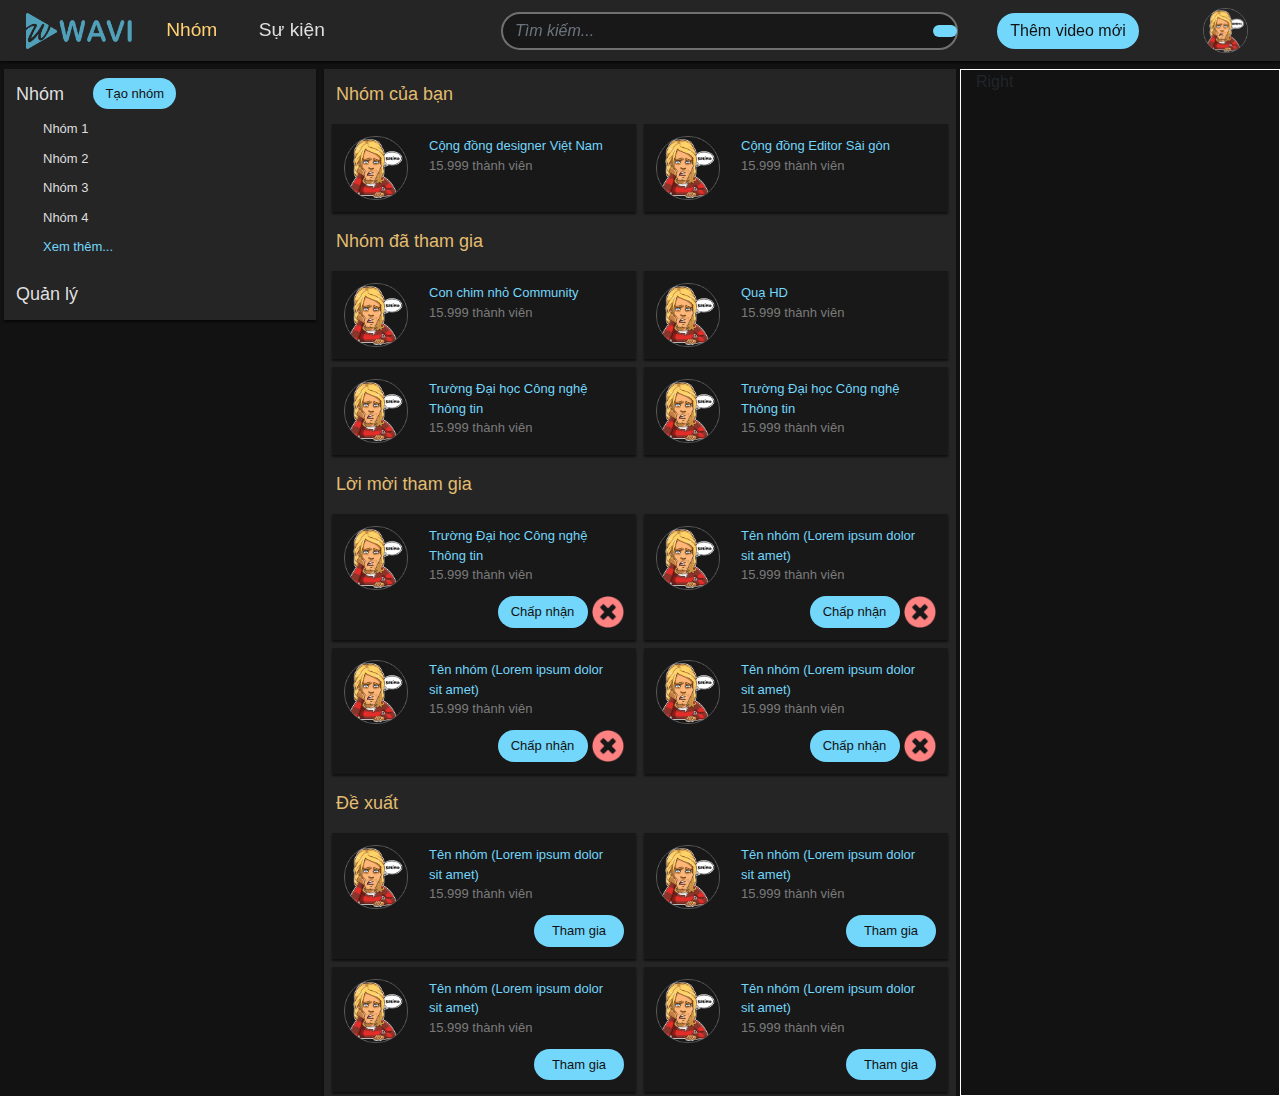
<file: index.html>
<!doctype html>
<html lang="en">
  <head>
    <!-- Required meta tags -->
    <meta charset="utf-8">
    <meta name="viewport" content="width=device-width, initial-scale=1, shrink-to-fit=no">

    <!-- Bootstrap CSS -->
    <!-- Optional JavaScript -->
    <!-- jQuery first, then Popper.js, then Bootstrap JS -->
    <link rel="stylesheet" href="https://maxcdn.bootstrapcdn.com/bootstrap/4.3.1/css/bootstrap.min.css">
    <script src="https://ajax.googleapis.com/ajax/libs/jquery/3.4.1/jquery.min.js"></script>
    <script src="https://cdnjs.cloudflare.com/ajax/libs/popper.js/1.14.7/umd/popper.min.js"></script>
    <script src="https://maxcdn.bootstrapcdn.com/bootstrap/4.3.1/js/bootstrap.min.js"></script>
   
    <link rel="stylesheet" href="root/css/style.css"/>
    <link rel="stylesheet" href="https://use.fontawesome.com/releases/v5.8.1/css/all.css" integrity="sha384-50oBUHEmvpQ+1lW4y57PTFmhCaXp0ML5d60M1M7uH2+nqUivzIebhndOJK28anvf" crossorigin="anonymous">

    <title>Wavi Nhóm</title>
  </head>
  <body>
    
    <nav class="navbar navbar-expand-lg bg-dark sticky-top">
      <!-- Links -->
      <!--Logo-->
      <!-- Toggler/collapsibe Button -->
      <a class="navbar-brand logo-mystyle" href="#">
        <img src="images/Logo.png" style="height: 36px"/>
      </a>

      <button class="navbar-toggler ml-auto" style="padding-top: 15px;" type="button" data-toggle="collapse" data-target=".multi-collapse" aria-expanded="false" aria-controls="collapsibleNav collapsibleNav2">
        <span class="navbar-toggler-icon">
          <i class="fa fa-bars fa-lg text-center" style="color: #dfdfdf;"></i>
        </span>
      </button>

       
      <!--Navbar can collapse-->
      <div class="collapse navbar-collapse multi-collapse" id="collapsibleNav">
        <ul class="navbar-nav">
          <li class="nav-item">
              <a class="nav-link navbtn-mystyle navbtn-mystyle-selected text-center" href="index.html">Nhóm</a>
          </li>
          <li class="nav-item">
              <a class="nav-link navbtn-mystyle text-center" href="event.html">Sự kiện</a>
          </li>
        </ul>
      </div>
      <!--end of collapse navbar-->
      <div class="collapse navbar-collapse multi-collapse input-group" style="max-width: 500px;" id="collapsibleNav2">
        <input class="form-control form-rounded my-sbox min-index" type="text" placeholder="Tìm kiếm..." aria-label="Search">
        <div class="input-group-append">
          <!--input group text -->
          <span class="input-group-text sbtn-rounded btn-mystyle" id="basic-text">
            <i class="fa fa-search fa-sm"></i>
          </span>
        </div>
      </div>
      <a href="#" class="nav-link right-nav-mystyle">
        <i class="fa fa-upload fa-2x button-icon-up" style="color:#EAEAEA"></i>
        <button class="btn btn-mystyle btn-rounded button-text" style="min-width: 142px;">Thêm video mới</button>
      </a>
      <a href="#" class="nav-link right-nav-mystyle">
        <i class="fa fa-bell fa-2x" style="transform: rotate(25deg); color:#EAEAEA"></i>
      </a>
      <a class="nav-link right-nav-mystyle" href="#">
        <img src="images/avatar.png" class="avatar"/>
      </a>
    </nav>
     <!---------------------------Main container--------------------------------->
    <div style="clear: both;"></div>
    <div class="container-fluid">
      <div class="row">
        <div class="col-lg-3 custome-sidebar">
          <div class="sidebar bg-dark">
              <div class="mt-sidebar">
                <a href="index.html" style="display: inline-block;">Nhóm</a>
                <div style="display: inline-block;">
                  <button class="btn btn-small btn-rounded create-g" data-toggle="modal" data-target="#formCreateG">Tạo nhóm</button>
                </div>
                <div class="mt-sidebar-item">
                  <a href="group-attended.html">Nhóm 1 <i class="fas fa-crown fa-lg" style="float: right; color: #FFD073;"></i></a>
                  <a href="group-attended.html">Nhóm 2</a>
                  <a href="group-attended.html">Nhóm 3</a>
                  <a href="group-attended.html">Nhóm 4</a>
                  <div class="collapse" id="groupCollapse">
                    <a href="group-attended.html">Nhóm 5</a>
                    <a href="group-attended.html">Nhóm 6</a>
                    <a href="group-attended.html">Nhóm 7</a>
                    <a href="group-attended.html">Nhóm 8</a>
                    <a href="group-attended.html">Nhóm 9</a>
                    <a href="group-attended.html">Nhóm 10</a>
                  </div>
                  
                  <a class="text-toggle" data-toggle="collapse" href="#groupCollapse" aria-expanded="false" aria-controls="collapseExample" id="moreClick">
                    <i id="moreIcon" class="fas fa-angle-down fa-lg"></i>
                    <span id="moreContent">
                      Xem thêm...
                    </span>
                  </a>
                </div>
              </div>

              <div class="mt-sidebar">
                <a href="index.html">
                  Quản lý
                </a>
                
              </div>
          </div>
        </div>
        <!------------------------------Center container--------------------------------->
        <div class="col-lg-6 custome-sidebar">
          <div class="center-container bg-dark">
              <div class="mt-center">
              <a href="#">Nhóm của bạn</a>
              </div>
              <!-------------------------A grid-------------------------->
              <div class="gridV">
                <div class="row">
                  <div class="col-sm-6 custome-col" style="color: aliceblue;">
                      <div class="card-mystyle">
                        <div class="row">
                          <div class="col-3">
                            <img class="avatar_card"src="images/avatar_card.png" alt="Avatar">
                          </div>
                          <div class="col-9">
                            <div class="card-name">
                              <a href="group-attended.html">Cộng đồng designer Việt Nam</a>
                            </div>
                            <div class="card-member">
                              15.999 thành viên
                            </div>
                          </div>
                        </div>
                      </div>
                  </div>
                  <div class="col-sm-6 custome-col"style="color: aliceblue;">
                      <div class="card-mystyle">
                        <div class="row">
                          <div class="col-3">
                            <img class="avatar_card"src="images/avatar_card.png" alt="Avatar">
                          </div>
                          <div class="col-9">
                            <div class="card-name">
                              <a href="group-attended.html">Cộng đồng Editor Sài gòn</a>
                            </div>
                            <div class="card-member">
                              15.999 thành viên
                            </div>
                          </div>
                        </div>
                      </div>
                  </div>
                </div>
              </div>
              <!----------------------------------End grid----------------------------------->
            <div class="mt-center">
              <a href="#">Nhóm đã tham gia</a>
            </div>
            <!-------------------------A grid-------------------------->
            <div class="gridV">
              <!---One row-->
              <div class="row">
                <div class="col-sm-6 custome-col" style="color: aliceblue;">
                  <div class="card-mystyle">
                    <div class="row">
                      <div class="col-3">
                        <img class="avatar_card"src="images/avatar_card.png" alt="Avatar">
                      </div>
                      <div class="col-9">
                        <div class="card-name">
                          <a href="group-attended.html">Con chim nhỏ Community</a>
                        </div>
                        <div class="card-member">
                          15.999 thành viên
                        </div>
                      </div>
                    </div>
                  </div>
                </div>
                <div class="col-sm-6 custome-col"style="color: aliceblue;">
                    <div class="card-mystyle">
                      <div class="row">
                        <div class="col-3">
                          <img class="avatar_card"src="images/avatar_card.png" alt="Avatar">
                        </div>
                        <div class="col-9">
                          <div class="card-name">
                            <a href="group-attended.html">Quạ HD</a>
                          </div>
                          <div class="card-member">
                            15.999 thành viên
                          </div>
                        </div>
                      </div>
                    </div>
                </div>
              </div>
              <!---end row-->
              <!---One row-->
              <div class="row">
                <div class="col-sm-6 custome-col" style="color: aliceblue;">
                    <div class="card-mystyle">
                      <div class="row">
                        <div class="col-3">
                          <img class="avatar_card"src="images/avatar_card.png" alt="Avatar">
                        </div>
                        <div class="col-9">
                          <div class="card-name">
                            <a href="group-attended.html">Trường Đại học Công nghệ Thông tin</a>
                          </div>
                          <div class="card-member">
                            15.999 thành viên
                          </div>
                        </div>
                      </div>
                    </div> 
                </div>
                <div class="col-sm-6 custome-col"style="color: aliceblue;"> 
                    <div class="card-mystyle">
                      <div class="row">
                        <div class="col-3">
                          <img class="avatar_card"src="images/avatar_card.png" alt="Avatar">
                        </div>
                        <div class="col-9">
                          <div class="card-name">
                            <a href="group-attended.html">Trường Đại học Công nghệ Thông tin</a>
                          </div>
                          <div class="card-member">
                            15.999 thành viên
                          </div>
                        </div>
                      </div>
                    </div>
                </div>
              </div>
              <!---end row-->
            </div>
            <!----------------------------------End grid----------------------------------->
            <div class="mt-center">
              <a href="#">Lời mời tham gia</a>
            </div>
            <!-------------------------A grid-------------------------->
            <div class="gridV">
              <!----------Row -->
              <div class="row">
                <div class="col-sm-6 custome-col" style="color: aliceblue;">
                  <div class="card-mystyle">
                    <div class="row">
                      <div class="col-3">
                        <img class="avatar_card"src="images/avatar_card.png" alt="Avatar">
                      </div>
                      <div class="col-9">
                        <div class="card-name">
                          <a href="group-not-attended.html">Trường Đại học Công nghệ Thông tin</a>
                        </div>
                        <div class="card-member">
                          15.999 thành viên
                        </div>
                      </div>
                      <div class="option-button-group">
                        <a href="group-attended.html">
                          <button class="btn btn-small btn-rounded" style="min-width: 90px;">Chấp nhận</button>
                        </a>
                        <a href="#">
                          <img src="images/cancel_icon.png" alt="" width="32px"/>
                        </a>
                      </div>
                    </div>
                  </div>
                </div>
                <div class="col-sm-6 custome-col" style="color: aliceblue;">
                  <div class="card-mystyle">
                    <div class="row">
                      <div class="col-3">
                        <img class="avatar_card"src="images/avatar_card.png" alt="Avatar">
                      </div>
                      <div class="col-9">
                        <div class="card-name">
                          <a href="group-not-attended.html">Tên nhóm (Lorem ipsum dolor sit amet)</a>
                        </div>
                        <div class="card-member">
                          15.999 thành viên
                        </div>
                      </div>
                      <div class="option-button-group">
                        <a href="group-attended.html">
                          <button class="btn btn-small btn-rounded" style="min-width: 90px;">Chấp nhận</button>
                        </a>
                        <a href="#">
                          <img src="images/cancel_icon.png" alt="" width="32px"/>
                        </a>
                      </div>
                    </div>
                  </div>
                </div>
              </div>
              <!----------end Row -->
              <!----------Row -->
              <div class="row">
                <div class="col-sm-6 custome-col" style="color: aliceblue;">
                  <div class="card-mystyle">
                    <div class="row">
                      <div class="col-3">
                        <img class="avatar_card"src="images/avatar_card.png" alt="Avatar">
                      </div>
                      <div class="col-9">
                        <div class="card-name">
                          <a href="group-not-attended.html">Tên nhóm (Lorem ipsum dolor sit amet)</a>
                        </div>
                        <div class="card-member">
                          15.999 thành viên
                        </div>
                      </div>
                      <div class="option-button-group">
                        <a href="group-attended.html">
                          <button class="btn btn-small btn-rounded" style="min-width: 90px;">Chấp nhận</button>
                        </a>
                        <a href="#">
                          <img src="images/cancel_icon.png" alt="" width="32px"/>
                        </a>
                      </div>
                    </div>
                  </div>
                </div>
                <div class="col-sm-6 custome-col" style="color: aliceblue;">
                  <div class="card-mystyle">
                    <div class="row">
                      <div class="col-3">
                        <img class="avatar_card"src="images/avatar_card.png" alt="Avatar">
                      </div>
                      <div class="col-9">
                        <div class="card-name">
                          <a href="group-not-attended.html">Tên nhóm (Lorem ipsum dolor sit amet)</a>
                        </div>
                        <div class="card-member">
                          15.999 thành viên
                        </div>
                      </div>
                      <div class="option-button-group">
                        <a href="group-attended.html">
                          <button class="btn btn-small btn-rounded" style="min-width: 90px;">Chấp nhận</button>
                        </a>
                        <a href="#">
                          <img src="images/cancel_icon.png" alt="" width="32px"/>
                        </a>
                      </div>
                    </div>
                  </div>
                </div>
              </div>
              <!----------end Row -->
            </div>
            <!----------------------------------End grid----------------------------------->
            <div class="mt-center">
              <a href="#">Đề xuất</a>
            </div>
            <!-------------------------A grid-------------------------->
            <div class="gridV">
              <!----------Row -->
              <div class="row">
                <div class="col-sm-6 custome-col" style="color: aliceblue;">
                  <div class="card-mystyle">
                    <div class="row">
                      <div class="col-3">
                        <img class="avatar_card"src="images/avatar_card.png" alt="Avatar">
                      </div>
                      <div class="col-9">
                        <div class="card-name">
                          <a href="group-not-attended.html">Tên nhóm (Lorem ipsum dolor sit amet)</a>
                        </div>
                        <div class="card-member">
                          15.999 thành viên
                        </div>
                      </div>
                      <div class="option-button-group">
                        <a href="group-attended.html">
                          <button class="btn btn-small btn-rounded" style="min-width: 90px;">Tham gia</button>
                        </a>
                    
                      </div>
                    </div>
                  </div>
                </div>
                <div class="col-sm-6 custome-col" style="color: aliceblue;">
                  <div class="card-mystyle">
                    <div class="row">
                      <div class="col-3">
                        <img class="avatar_card"src="images/avatar_card.png" alt="Avatar">
                      </div>
                      <div class="col-9">
                        <div class="card-name">
                          <a href="group-not-attended.html">Tên nhóm (Lorem ipsum dolor sit amet)</a>
                        </div>
                        <div class="card-member">
                          15.999 thành viên
                        </div>
                      </div>
                      <div class="option-button-group">
                        <a href="group-attended.html">
                          <button class="btn btn-small btn-rounded" style="min-width: 90px;">Tham gia</button>
                        </a>
                        
                      </div>
                    </div>
                  </div>
                </div>
              </div>
              <!----------end Row -->
              <!----------Row -->
              <div class="row">
                <div class="col-sm-6 custome-col" style="color: aliceblue;">
                  <div class="card-mystyle">
                    <div class="row">
                      <div class="col-3">
                        <img class="avatar_card"src="images/avatar_card.png" alt="Avatar">
                      </div>
                      <div class="col-9">
                        <div class="card-name">
                          <a href="group-not-attended.html">Tên nhóm (Lorem ipsum dolor sit amet)</a>
                        </div>
                        <div class="card-member">
                          15.999 thành viên
                        </div>
                      </div>
                      <div class="option-button-group">
                        <a href="group-attended.html">
                          <button class="btn btn-small btn-rounded" style="min-width: 90px;">Tham gia</button>
                        </a>
                        
                      </div>
                    </div>
                  </div>
                </div>
                <div class="col-sm-6 custome-col" style="color: aliceblue;">
                  <div class="card-mystyle">
                    <div class="row">
                      <div class="col-3">
                        <img class="avatar_card"src="images/avatar_card.png" alt="Avatar">
                      </div>
                      <div class="col-9">
                        <div class="card-name">
                          <a href="group-not-attended.html">Tên nhóm (Lorem ipsum dolor sit amet)</a>
                        </div>
                        <div class="card-member">
                          15.999 thành viên
                        </div>
                      </div>
                      <div class="option-button-group">
                        <a href="group-attended.html">
                          <button class="btn btn-small btn-rounded" style="min-width: 90px;">Tham gia</button>
                        </a>
                        
                      </div>
                    </div>
                  </div>
                </div>
              </div>
              <!----------end Row -->
            </div>
            <!----------------------------------End grid----------------------------------->
          </div>
        </div>
        <!------------------------------------------------------------------------------->
        <!------------------------------RIGHT_CONTAINER---------------------------------->
        <div class="col-lg-3" style=" margin-top: 8px; border: solid 1px white;">
          Right
        </div>
        <!------------------------------------------------------------------------------->
      </div>
    </div>
  <!-------------------------------------------------->
  <!------------formCreateGroup---------->
  <div id="formCreateG" class="modal fade" role="dialog">
    <div class="modal-dialog" role="document">
      <div class="modal-content">
        <div class="modal-header">
          <div class="modal-title" id="exampleModalLabel" 
                style="color: #dfdfdf;
                       font-weight: 500;">Tạo nhóm mới</div>
          <button type="button" class="btn btn-dark close" style="color: #dfdfdf;" data-dismiss="modal" aria-label="Close">
            <span style="margin-bottom: 0px; "aria-hidden="true">&times;</span>
          </button>
          
        </div>
        <div class="modal-body">
          <div class="text-center">
            <img src="images/group.png" alt="" style="height: 92px;"/>
          </div>
          <div class="mt-dialog">
            Tên nhóm
          </div>
          <input class="form-control custome-form" type="text" placeholder="Tên nhóm...">
          <div class="mt-dialog">
            Quyền riêng tư
          </div>
          <select class="custom-select custome-form" id="" aria-placeholder="Quyền riêng tư">
            <option selected>Nhóm kín</option>
            <option value="1">Nhóm công khai</option>
          </select>
          <div class="mt-dialog">
            Mô tả về nhóm
          </div>
          <input class="form-control custome-form" type="text" placeholder="Mô tả...">
        </div>
        <div class="modal-footer">
          <a href="group-attended.html">
            <button type="button" class="btn btn-small btn-rounded" data-toggle="" data-target="group-attended.html">Tạo nhóm
            </button>
          </a>
          <button type="button" class="btn btn-small btn-rounded cancel" data-dismiss="modal">Không tạo nữa</button>
        </div>
      </div>
    </div>
  </div>
  <!-----------end model------------->
  </body>
  <script>
    $('#moreClick').on('click',function(){
    if($("#moreContent").text().search("Xem") >= 0){
      $("#moreContent").text("Thu gọn");
      $("#moreIcon").removeClass("fa-angle-down");
      $("#moreIcon").addClass("fa-angle-up")
    }else{
      $("#moreContent").text("Xem thêm...");
      $("#moreIcon").removeClass("fa-angle-up");
      $("#moreIcon").addClass("fa-angle-down")
    }
  });
  </script>
</html>
</file>
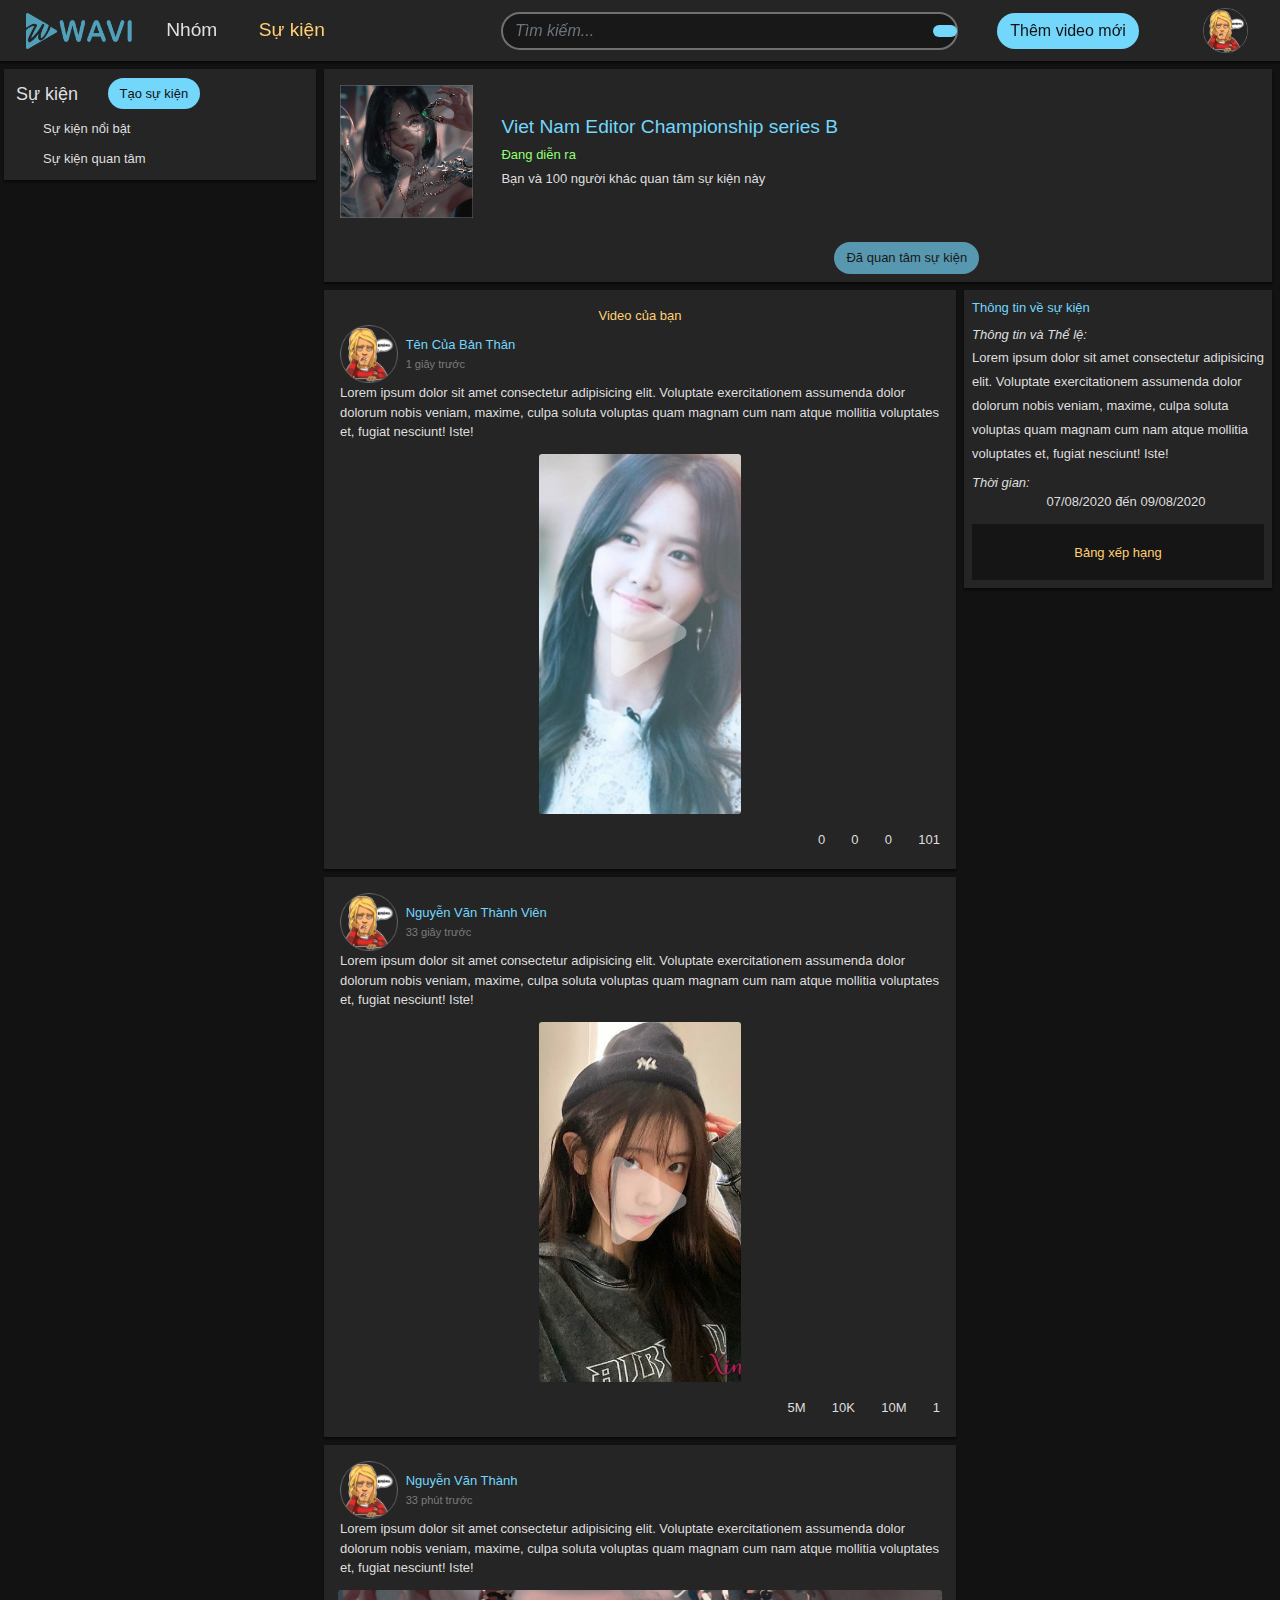
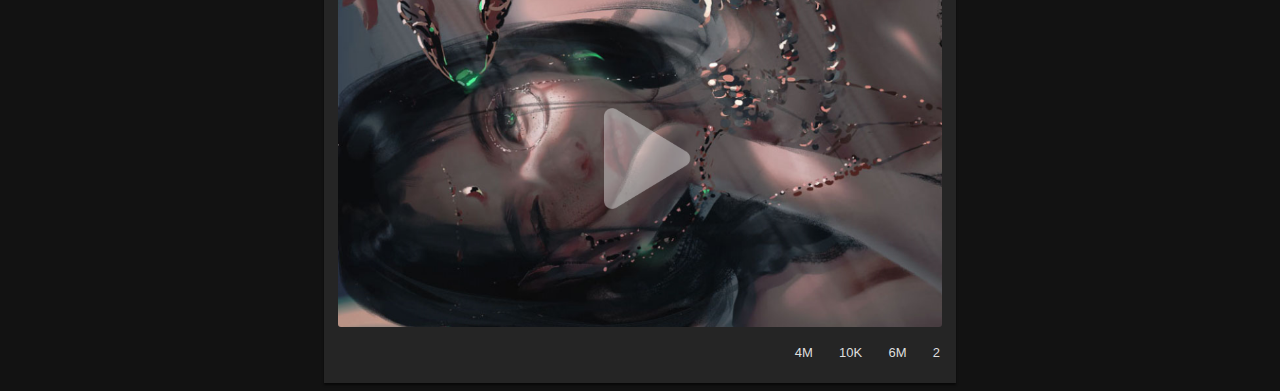
<file: event-page-attended.html>
<!doctype html>
<html lang="en">
  <head>
    <!-- Required meta tags -->
    <meta charset="utf-8">
    <meta name="viewport" content="width=device-width, initial-scale=1, shrink-to-fit=no">

    <!-- Bootstrap CSS -->
    <!-- Optional JavaScript -->
    <!-- jQuery first, then Popper.js, then Bootstrap JS -->
    <link rel="stylesheet" href="https://maxcdn.bootstrapcdn.com/bootstrap/4.3.1/css/bootstrap.min.css">
    <script src="https://ajax.googleapis.com/ajax/libs/jquery/3.4.1/jquery.min.js"></script>
    <script src="https://cdnjs.cloudflare.com/ajax/libs/popper.js/1.14.7/umd/popper.min.js"></script>
    <script src="https://maxcdn.bootstrapcdn.com/bootstrap/4.3.1/js/bootstrap.min.js"></script>
   
    <link rel="stylesheet" href="root/css/style.css"/>
    <link rel="stylesheet" href="https://use.fontawesome.com/releases/v5.8.1/css/all.css" integrity="sha384-50oBUHEmvpQ+1lW4y57PTFmhCaXp0ML5d60M1M7uH2+nqUivzIebhndOJK28anvf" crossorigin="anonymous">

    <title>Wavi Sự kiện</title>
  </head>
  <body>
    
    <nav class="navbar navbar-expand-lg bg-dark sticky-top">
      <!-- Links -->
      <!--Logo-->
      <!-- Toggler/collapsibe Button -->
      <a class="navbar-brand logo-mystyle" href="#">
        <img src="images/Logo.png" style="height: 36px"/>
      </a>

      <button class="navbar-toggler ml-auto" style="padding-top: 15px;" type="button" data-toggle="collapse" data-target=".multi-collapse" aria-expanded="false" aria-controls="collapsibleNav collapsibleNav2">
        <span class="navbar-toggler-icon">
          <i class="fa fa-bars fa-lg text-center" style="color: #dfdfdf;"></i>
        </span>
      </button>

       
      <!--Navbar can collapse-->
      <div class="collapse navbar-collapse multi-collapse" id="collapsibleNav">
        <ul class="navbar-nav">
          <li class="nav-item">
              <a class="nav-link navbtn-mystyle text-center" href="index.html">Nhóm</a>
          </li>
          <li class="nav-item">
              <a class="nav-link navbtn-mystyle navbtn-mystyle-selected text-center" href="event.html">Sự kiện</a>
          </li>
        </ul>
      </div>
      <!--end of collapse navbar-->
      <div class="collapse navbar-collapse multi-collapse input-group" style="max-width: 500px;" id="collapsibleNav2">
        <input class="form-control form-rounded my-sbox min-index" type="text" placeholder="Tìm kiếm..." aria-label="Search">
        <div class="input-group-append">
          <!--input group text -->
          <span class="input-group-text sbtn-rounded btn-mystyle" id="basic-text">
            <i class="fa fa-search fa-sm"></i>
          </span>
        </div>
      </div>
      <a href="#" class="nav-link right-nav-mystyle" >
        <i class="fa fa-upload fa-2x button-icon-up" style="color:#EAEAEA"></i>
        <button class="btn btn-mystyle btn-rounded button-text" style="min-width: 142px;">Thêm video mới</button>
      </a>
      <a href="#" class="nav-link right-nav-mystyle" >
        <i class="fa fa-bell fa-2x" style="transform: rotate(25deg); color:#EAEAEA"></i>
      </a>
      <a class="nav-link right-nav-mystyle" href="#">
        <img src="images/avatar.png" class="avatar"/>
      </a>
    </nav>
     <!---------------------------Main container--------------------------------->
     <div style="clear: both;"></div>
     <div class="container-fluid">
       <div class="row">
         <div class="col-lg-3 custome-sidebar">
           <div class="sidebar bg-dark">
               <div class="mt-sidebar">
                 <a href="event.html" style="display: inline-block;">Sự kiện</a>
                 <div style="display: inline-block;">
                   <button class="btn btn-small btn-rounded create-g" data-toggle="modal" data-target="">Tạo sự kiện</button>
                 </div>
                 <div class="mt-sidebar-item">
                   <a href="event.html">Sự kiện nổi bật</a>
                   <a href="event.html">Sự kiện quan tâm</a>
                   
                 </div>
               </div>
           </div>
         </div>
        <!------------------------------Group Information-------------------------------->
        <div class="col-lg-9 fix-col-padding">
          <div class="infor-container bg-dark">
               <img class="group_large"src="images/event-avatar-l.png" alt="">
               <div class="group-name-main align-middle">
                    <a href="event-page.html">
                        Viet Nam Editor Championship series B
                    </a>
                    <br/>
                    <span class="text-normal" style="font-weight: normal; color: #91FF77;">
                         Đang diễn ra
                    </span>
                    <br/>
                    <span class="text-normal" style="font-weight: normal; color: #dfdfdf;">
                         Bạn và 100 người khác quan tâm sự kiện này
                    </span>
               </div>
               
          </br>
            <div class="care-event">
              <button class="btn btn-small btn-rounded add-member-btn" disabled>Đã quan tâm sự kiện</button> 
            </div>
          </div>
          <div class="row">
                  <!------------------------------Center container--------------------------------->
                  <!------------------------------------------------------------------------------->
               <div class="col-lg-8 custome-sidebar">
                    <div class="center-container ">
                      <div class="group-video bg-dark" style="color: #dfdfdf; margin-top: 0px;">
                         <div class="content-info">
                              <div class="align-middle text-center">
                                   
                                   <span style="font-size: small;
                                                color: #FFD073;
                                                font-weight: 500;">
                                     Video của bạn
                                   </span>
                                 </div>
                              <img src="images/avatar.png" class="content_avatar"alt="">
                              <div class="align-middle" style="display: inline-block;
                                          margin: 4px;">
                                <a href="#" class="content-name" alt="">
                                  Tên Của Bản Thân
                                </a>
                                <br/>
                                <span class="content-time">
                                  1 giây trước
                                </span>
                              </div>
                          <div class="content-content">
                            Lorem ipsum dolor sit amet consectetur adipisicing elit. Voluptate exercitationem assumenda dolor dolorum nobis veniam, maxime, culpa soluta voluptas quam magnam cum nam atque mollitia voluptates et, fugiat nesciunt! Iste!
                          </div>
                        </div>
                        <!-------------Video here------------>
                        <div class="content-video text-center">
                            <img src="images/my-video.png" style="max-height: 360px;
                                                               max-width: 98%;
                                                               border-radius: 3px;" alt="" class="img-responsive">
                        </div>
                        <div class="content-reaction">
                          <i class="far fa-heart"></i>
                          <span id="" class="align-center">
                              0
                          </span>
                          <i class="far fa-comment-dots"></i>
                          <span id="">
                              0
                          </span>
                          <i class="far fa-eye"></i>
                          <span id="">
                              0
                          </span>
                          <i class="fas fa-medal"></i>
                          <span id="">
                              101
                          </span>
                        </div>
                      </div>
                    <!--------VIDEO==========-->
                      <div class="group-video bg-dark" style="color: #dfdfdf;">
                        <div class="content-info">
                              <img src="images/avatar.png" class="content_avatar"alt="">
                              <div class="align-middle" style="display: inline-block;
                                          margin: 4px;">
                                <a href="#" class="content-name" alt="">
                                  Nguyễn Văn Thành Viên
                                </a>
                                <br/>
                                <span class="content-time">
                                  33 giây trước
                                </span>
                              </div>
                          <div class="content-content">
                            Lorem ipsum dolor sit amet consectetur adipisicing elit. Voluptate exercitationem assumenda dolor dolorum nobis veniam, maxime, culpa soluta voluptas quam magnam cum nam atque mollitia voluptates et, fugiat nesciunt! Iste!
                          </div>
                        </div>
                        <!-------------Video here------------>
                        <div class="content-video text-center">
                            <img src="images/video.png" style="max-height: 360px;
                                                               max-width: 98%;
                                                               border-radius: 3px;" alt="" class="img-responsive">
                        </div>
                        <div class="content-reaction">
                          <i class="far fa-heart"></i>
                          <span id="" class="align-center">
                              5M
                          </span>
                          <i class="far fa-comment-dots"></i>
                          <span id="">
                              10K
                          </span>
                          <i class="far fa-eye"></i>
                          <span id="">
                              10M
                          </span>
                          <i class="fas fa-medal"></i>
                          <span id="">
                              1
                          </span>
                        </div>
                      </div>
                      <!------------end video=========-->
                      <!--------VIDEO==========-->
                      <div class="group-video bg-dark" style="color: #dfdfdf;">
                         <div class="content-info">
                               <img src="images/avatar.png" class="content_avatar"alt="">
                               <div class="align-middle" style="display: inline-block;
                                           margin: 4px;">
                                 <a href="#" class="content-name" alt="">
                                   Nguyễn Văn Thành
                                 </a>
                                 <br/>
                                 <span class="content-time">
                                   33 phút trước
                                 </span>
                               </div>
                           <div class="content-content">
                             Lorem ipsum dolor sit amet consectetur adipisicing elit. Voluptate exercitationem assumenda dolor dolorum nobis veniam, maxime, culpa soluta voluptas quam magnam cum nam atque mollitia voluptates et, fugiat nesciunt! Iste!
                           </div>
                         </div>
                         <!-------------Video here------------>
                         <div class="content-video text-center">
                             <img src="images/video2.png" style="max-height: 360px;
                                                                max-width: 98%;
                                                                border-radius: 3px;" alt="" class="img-responsive">
                         </div>
                         <div class="content-reaction">
                           <i class="far fa-heart"></i>
                           <span id="" class="align-center">
                               4M
                           </span>
                           <i class="far fa-comment-dots"></i>
                           <span id="">
                               10K
                           </span>
                           <i class="far fa-eye"></i>
                           <span id="">
                               6M
                           </span>
                           <i class="fas fa-medal"></i>
                           <span id="">
                               2
                           </span>
                         </div>
                       </div>
                       <!------------end video=========-->
                    </div>
               </div>
                  <!------------------------------------------------------------------------------->
                  <!------------------------------RIGHT_CONTAINER---------------------------------->
               <div class="col-lg-4 custome-right" style=" margin-top: 8px;">
                    <div class="right-container bg-dark">
                      <div class="normal-title">
                        Thông tin về sự kiện
                      </div>
                    
                      <div class="normal-heading" style="padding-top: 8px;">
                        Thông tin và Thể lệ:
                      </div>
                      <span class="normal-text">
                        Lorem ipsum dolor sit amet consectetur adipisicing elit. Voluptate exercitationem assumenda dolor dolorum nobis veniam, maxime, culpa soluta voluptas quam magnam cum nam atque mollitia voluptates et, fugiat nesciunt! Iste!
                      </span>
                      <div class="normal-heading" style="padding-top: 8px;">
                          Thời gian:
                          <br/>
                          <div class="text-center">
                               
                              <span style="font-weight: normal; 
                              font-style: normal;
                              margin-left: 16px;
                              ">
                              07/08/2020 đến 09/08/2020
                              </span>
                          </div>
                      </div> 
                      <a data-toggle="modal" data-target="#rankTable" style="cursor: pointer;">
                         <div class="add-content" style="margin-top: 12px;">
                           <div class="align-middle text-center">
                             <i class="fas fa-medal" style="color: #FFD073"></i>
                             <span style="font-size: small;
                                          color: #FFD073;
                                          font-weight: 500;">
                               Bảng xếp hạng
                             </span>
                           </div>
                         </div>
                       </a>
                    </div>
               </div>
          </div>
        </div>
        
      </div>
    </div>
  <!-------------------------------------------------->
  <!------------formCreateGroup---------->
  <div id="rankTable" class="modal fade" role="dialog" >
    <div class="modal-dialog" role="document" style="margin-top: 3%;">
      <div class="modal-content rank-content">
        <div class="modal-header">
          <div class="modal-title"
                style="color: #FFD073;
                       font-weight: 500;
                       margin-left: 50%;
                       transform: translateX(-50%);
                       ">BẢNG XẾP HẠNG</div>
          <button type="button" class="btn btn-dark close" style="color: #dfdfdf; margin-left: auto;" data-dismiss="modal" aria-label="Close">
            <span style="margin-bottom: 0px; "aria-hidden="true">&times;</span>
          </button>
          
        </div>
        <div class="modal-body scroll-y-rank">
          <div class="row rank-card">
            <div class="col-2" style="padding: 0px;">
                <div class="text-center" style="margin-top: 25%;">
                  <i class="fas fa-medal fa-lg" style="color: #FFD073"></i>
                  <span style="font-size: small;
                               color: #FFD073;
                               font-weight: 500;">
                    1
                  </span>
                </div>
            </div>
            <div class="col-10 rank-info">
              <img src="images/avatar.png" style="height: 45px; display: inline-block;" alt="">
              <div class="rank-reaction" style="display: inline-block; color: #dfdfdf;">
                <span class="content-name" style="margin-bottom: 3px">Nguyễn Văn Nhất</span>
                <br>
                <i class="far fa-heart fa-lg"></i>
                <span id="" class="align-center">
                    4M
                </span>
                <i class="far fa-eye fa-lg" style="margin-left: 8px;"></i>
                <span id="">
                    6M
                </span>
              </div>
            </div>
          </div>

          <div class="row rank-card">
            <div class="col-2" style="padding: 0px;">
                <div class="text-center" style="margin-top: 25%;">
                  <i class="fas fa-medal fa-lg" style="color: #CBCBCB"></i>
                  <span style="font-size: small;
                               color: #CBCBCB;
                               font-weight: 500;">
                    2
                  </span>
                </div>
            </div>
            <div class="col-10 rank-info">
              <img src="images/avatar.png" style="height: 45px; display: inline-block;" alt="">
              <div class="rank-reaction" style="display: inline-block; color: #dfdfdf;">
                <span class="content-name" style="margin-bottom: 3px">Nguyễn Văn Nhì</span>
                <br>
                <i class="far fa-heart fa-lg"></i>
                <span id="" class="align-center">
                    4M
                </span>
                <i class="far fa-eye fa-lg" style="margin-left: 8px;"></i>
                <span id="">
                    6M
                </span>
              </div>
            </div>
          </div>

          <div class="row rank-card">
            <div class="col-2" style="padding: 0px;">
                <div class="text-center" style="margin-top: 25%;">
                  <i class="fas fa-medal fa-lg" style="color: #D38E4A"></i>
                  <span style="font-size: small;
                               color: #D38E4A;
                               font-weight: 500;">
                    3
                  </span>
                </div>
            </div>
            <div class="col-10 rank-info">
              <img src="images/avatar.png" style="height: 45px; display: inline-block;" alt="">
              <div class="rank-reaction" style="display: inline-block; color: #dfdfdf;">
                <span class="content-name" style="margin-bottom: 3px">Nguyễn Văn Ba</span>
                <br>
                <i class="far fa-heart fa-lg"></i>
                <span id="" class="align-center">
                    4M
                </span>
                <i class="far fa-eye fa-lg" style="margin-left: 8px;"></i>
                <span id="">
                    6M
                </span>
              </div>
            </div>
          </div>

          <div class="row rank-card">
            <div class="col-2" style="padding: 0px;">
                <div class="text-center" style="margin-top: 25%;">
                  <i class="fas fa-medal fa-lg" style="color: #dfdfdf"></i>
                  <span style="font-size: small;
                               color: #dfdfdf;
                               font-weight: 500;">
                    4
                  </span>
                </div>
            </div>
            <div class="col-10 rank-info">
              <img src="images/avatar.png" style="height: 45px; display: inline-block;" alt="">
              <div class="rank-reaction" style="display: inline-block; color: #dfdfdf;">
                <span class="content-name" style="margin-bottom: 3px">Nguyễn Văn Tư</span>
                <br>
                <i class="far fa-heart fa-lg"></i>
                <span id="" class="align-center">
                    4M
                </span>
                <i class="far fa-eye fa-lg" style="margin-left: 8px;"></i>
                <span id="">
                    6M
                </span>
              </div>
            </div>
          </div>

          <div class="row rank-card">
            <div class="col-2" style="padding: 0px;">
                <div class="text-center" style="margin-top: 25%;">
                  <i class="fas fa-medal fa-lg" style="color: #dfdfdf"></i>
                  <span style="font-size: small;
                               color: #dfdfdf;
                               font-weight: 500;">
                    5
                  </span>
                </div>
            </div>
            <div class="col-10 rank-info">
              <img src="images/avatar.png" style="height: 45px; display: inline-block;" alt="">
              <div class="rank-reaction" style="display: inline-block; color: #dfdfdf;">
                <span class="content-name" style="margin-bottom: 3px">Nguyễn Văn Năm</span>
                <br>
                <i class="far fa-heart fa-lg"></i>
                <span id="" class="align-center">
                    4M
                </span>
                <i class="far fa-eye fa-lg" style="margin-left: 8px;"></i>
                <span id="">
                    6M
                </span>
              </div>
            </div>
          </div>

          <div class="row rank-card">
            <div class="col-2" style="padding: 0px;">
                <div class="text-center" style="margin-top: 25%;">
                  <i class="fas fa-medal fa-lg" style="color: #dfdfdf"></i>
                  <span style="font-size: small;
                               color: #dfdfdf;
                               font-weight: 500;">
                    6
                  </span>
                </div>
            </div>
            <div class="col-10 rank-info">
              <img src="images/avatar.png" style="height: 45px; display: inline-block;" alt="">
              <div class="rank-reaction" style="display: inline-block; color: #dfdfdf;">
                <span class="content-name" style="margin-bottom: 3px">Nguyễn Văn Sáu</span>
                <br>
                <i class="far fa-heart fa-lg"></i>
                <span id="" class="align-center">
                    4M
                </span>
                <i class="far fa-eye fa-lg" style="margin-left: 8px;"></i>
                <span id="">
                    6M
                </span>
              </div>
            </div>
          </div>

          <div class="row rank-card">
            <div class="col-2" style="padding: 0px;">
                <div class="text-center" style="margin-top: 25%;">
                  <i class="fas fa-medal fa-lg" style="color: #dfdfdf"></i>
                  <span style="font-size: small;
                               color: #dfdfdf;
                               font-weight: 500;">
                    7
                  </span>
                </div>
            </div>
            <div class="col-10 rank-info">
              <img src="images/avatar.png" style="height: 45px; display: inline-block;" alt="">
              <div class="rank-reaction" style="display: inline-block; color: #dfdfdf;">
                <span class="content-name" style="margin-bottom: 3px">Nguyễn Văn Bảy</span>
                <br>
                <i class="far fa-heart fa-lg"></i>
                <span id="" class="align-center">
                    4M
                </span>
                <i class="far fa-eye fa-lg" style="margin-left: 8px;"></i>
                <span id="">
                    6M
                </span>
              </div>
            </div>
          </div>

          <div class="row rank-card">
            <div class="col-2" style="padding: 0px;">
                <div class="text-center" style="margin-top: 25%;">
                  <i class="fas fa-medal fa-lg" style="color: #dfdfdf"></i>
                  <span style="font-size: small;
                               color: #dfdfdf;
                               font-weight: 500;">
                    8
                  </span>
                </div>
            </div>
            <div class="col-10 rank-info">
              <img src="images/avatar.png" style="height: 45px; display: inline-block;" alt="">
              <div class="rank-reaction" style="display: inline-block; color: #dfdfdf;">
                <span class="content-name" style="margin-bottom: 3px">Nguyễn Văn Tám</span>
                <br>
                <i class="far fa-heart fa-lg"></i>
                <span id="" class="align-center">
                    4M
                </span>
                <i class="far fa-eye fa-lg" style="margin-left: 8px;"></i>
                <span id="">
                    6M
                </span>
              </div>
            </div>
          </div>
          
          <div class="row rank-card">
            <div class="col-2" style="padding: 0px;">
                <div class="text-center" style="margin-top: 25%;">
                  <i class="fas fa-medal fa-lg" style="color: #dfdfdf"></i>
                  <span style="font-size: small;
                               color: #dfdfdf;
                               font-weight: 500;">
                    9
                  </span>
                </div>
            </div>
            <div class="col-10 rank-info">
              <img src="images/avatar.png" style="height: 45px; display: inline-block;" alt="">
              <div class="rank-reaction" style="display: inline-block; color: #dfdfdf;">
                <span class="content-name" style="margin-bottom: 3px">Nguyễn Văn Chín</span>
                <br>
                <i class="far fa-heart fa-lg"></i>
                <span id="" class="align-center">
                    4M
                </span>
                <i class="far fa-eye fa-lg" style="margin-left: 8px;"></i>
                <span id="">
                    6M
                </span>
              </div>
            </div>
          </div>
        </div>
        <div class="modal-footer" style="padding: 0px;">
          <div class="row rank-card-you">
            <div class="col-2" style="padding: 0px;">
                <div class="text-center" style="margin-top: 25%;">
                  <i class="fas fa-medal fa-lg" style="color: #dfdfdf"></i>
                  <span style="font-size: small;
                               color: #dfdfdf;
                               font-weight: 500;">
                    101
                  </span>
                </div>
            </div>
            <div class="col-10 rank-info">
              <img src="images/avatar.png" style="height: 45px; display: inline-block;" alt="">
              <div class="rank-reaction" style="display: inline-block; color: #dfdfdf;">
                <span class="content-name" style="margin-bottom: 3px">Tên của bạn</span>
                <br>
                <i class="far fa-heart fa-lg"></i>
                <span id="" class="align-center">
                    4M
                </span>
                <i class="far fa-eye fa-lg" style="margin-left: 8px;"></i>
                <span id="">
                    6M
                </span>
              </div>
            </div>
          </div>
        </div>
      </div>
    </div>
  </div>
  <!-----------end model------------->
  </body>
</html>
</file>
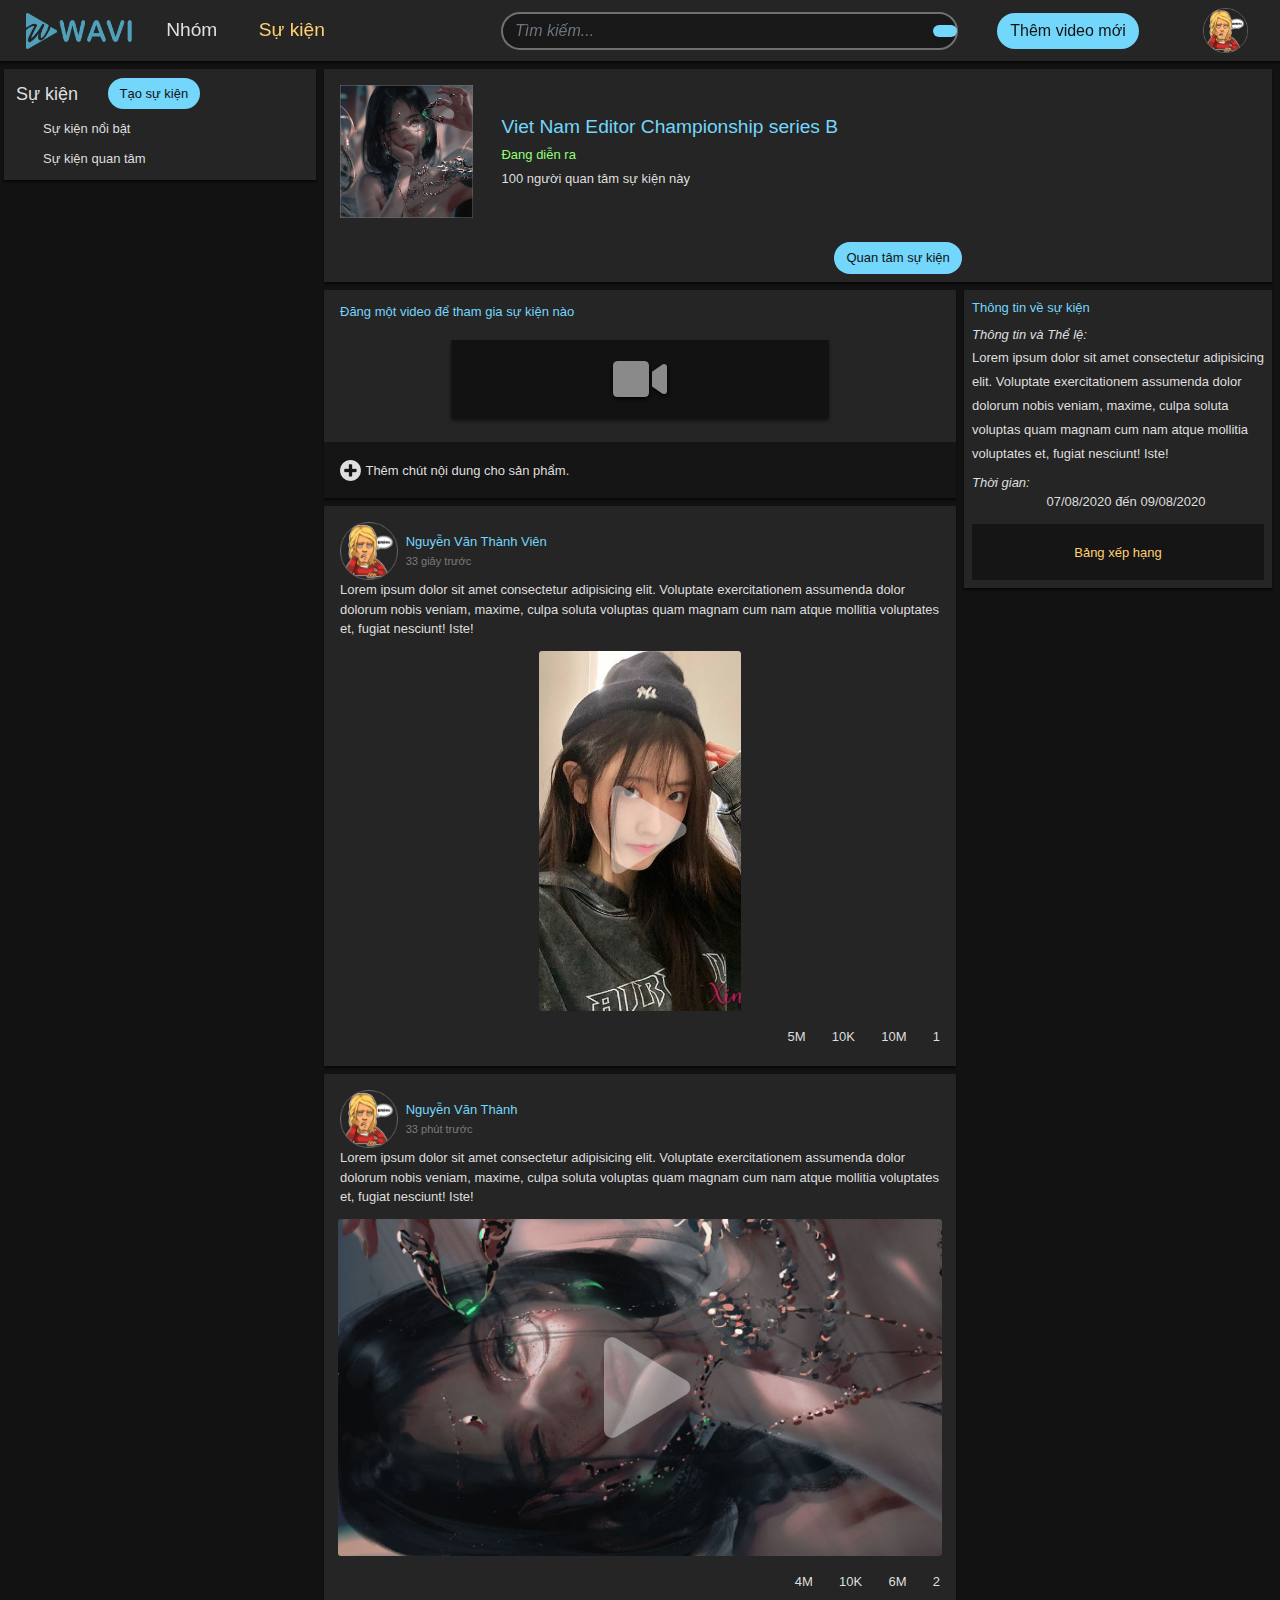
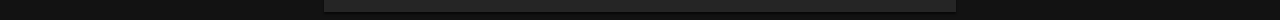
<file: event-page.html>
<!doctype html>
<html lang="en">
  <head>
    <!-- Required meta tags -->
    <meta charset="utf-8">
    <meta name="viewport" content="width=device-width, initial-scale=1, shrink-to-fit=no">

    <!-- Bootstrap CSS -->
    <!-- Optional JavaScript -->
    <!-- jQuery first, then Popper.js, then Bootstrap JS -->
    <link rel="stylesheet" href="https://maxcdn.bootstrapcdn.com/bootstrap/4.3.1/css/bootstrap.min.css">
    <script src="https://ajax.googleapis.com/ajax/libs/jquery/3.4.1/jquery.min.js"></script>
    <script src="https://cdnjs.cloudflare.com/ajax/libs/popper.js/1.14.7/umd/popper.min.js"></script>
    <script src="https://maxcdn.bootstrapcdn.com/bootstrap/4.3.1/js/bootstrap.min.js"></script>
   
    <link rel="stylesheet" href="root/css/style.css"/>
    <link rel="stylesheet" href="https://use.fontawesome.com/releases/v5.8.1/css/all.css" integrity="sha384-50oBUHEmvpQ+1lW4y57PTFmhCaXp0ML5d60M1M7uH2+nqUivzIebhndOJK28anvf" crossorigin="anonymous">

    <title>Wavi Sự kiện</title>
  </head>
  <body>
    
    <nav class="navbar navbar-expand-lg bg-dark sticky-top">
      <!-- Links -->
      <!--Logo-->
      <!-- Toggler/collapsibe Button -->
      <a class="navbar-brand logo-mystyle" href="#">
        <img src="images/Logo.png" style="height: 36px"/>
      </a>

      <button class="navbar-toggler ml-auto" style="padding-top: 15px;" type="button" data-toggle="collapse" data-target=".multi-collapse" aria-expanded="false" aria-controls="collapsibleNav collapsibleNav2">
        <span class="navbar-toggler-icon">
          <i class="fa fa-bars fa-lg text-center" style="color: #dfdfdf;"></i>
        </span>
      </button>

       
      <!--Navbar can collapse-->
      <div class="collapse navbar-collapse multi-collapse" id="collapsibleNav">
        <ul class="navbar-nav">
          <li class="nav-item">
              <a class="nav-link navbtn-mystyle text-center" href="index.html">Nhóm</a>
          </li>
          <li class="nav-item">
              <a class="nav-link navbtn-mystyle navbtn-mystyle-selected text-center" href="event.html">Sự kiện</a>
          </li>
        </ul>
      </div>
      <!--end of collapse navbar-->
      <div class="collapse navbar-collapse multi-collapse input-group" style="max-width: 500px;" id="collapsibleNav2">
        <input class="form-control form-rounded my-sbox min-index" type="text" placeholder="Tìm kiếm..." aria-label="Search">
        <div class="input-group-append">
          <!--input group text -->
          <span class="input-group-text sbtn-rounded btn-mystyle" id="basic-text">
            <i class="fa fa-search fa-sm"></i>
          </span>
        </div>
      </div>
      <a href="#" class="nav-link right-nav-mystyle" >
        <i class="fa fa-upload fa-2x button-icon-up" style="color:#EAEAEA"></i>
        <button class="btn btn-mystyle btn-rounded button-text" style="min-width: 142px;">Thêm video mới</button>
      </a>
      <a href="#" class="nav-link right-nav-mystyle" >
        <i class="fa fa-bell fa-2x" style="transform: rotate(25deg); color:#EAEAEA"></i>
      </a>
      <a class="nav-link right-nav-mystyle" href="#">
        <img src="images/avatar.png" class="avatar"/>
      </a>
    </nav>
     <!---------------------------Main container--------------------------------->
     <div style="clear: both;"></div>
     <div class="container-fluid">
       <div class="row">
         <div class="col-lg-3 custome-sidebar">
           <div class="sidebar bg-dark">
               <div class="mt-sidebar">
                 <a href="event.html" style="display: inline-block;">Sự kiện</a>
                 <div style="display: inline-block;">
                   <button class="btn btn-small btn-rounded create-g" data-toggle="modal" data-target="">Tạo sự kiện</button>
                 </div>
                 <div class="mt-sidebar-item">
                   <a href="event.html">Sự kiện nổi bật</a>
                   <a href="event.html">Sự kiện quan tâm</a>
                   
                 </div>
               </div>
           </div>
         </div>
        <!------------------------------Group Information-------------------------------->
        <div class="col-lg-9 fix-col-padding">
          <div class="infor-container bg-dark">
               <img class="group_large"src="images/event-avatar-l.png" alt="">
               <div class="group-name-main align-middle">
                    <a href="event-page.html">
                        Viet Nam Editor Championship series B
                    </a>
                    <br/>
                    <span class="text-normal" style="font-weight: normal; color: #91FF77;">
                         Đang diễn ra
                    </span>
                    <br/>
                    <span id="textAttend" class="text-normal" style="font-weight: normal; color: #dfdfdf;">
                         100 người quan tâm sự kiện này
                    </span>

                    
               </div>
               
          </br>
            <div class="care-event">
              <button class="btn btn-small btn-rounded add-member-btn" id="careButton">Quan tâm sự kiện</button> 
            </div>
          </div>
          <div class="row">
                  <!------------------------------Center container--------------------------------->
                  <!------------------------------------------------------------------------------->
               <div class="col-lg-8 custome-sidebar">
                    <div class="center-container ">
                      <div class="upload-video-area bg-dark">
                        <div class="upload-title">
                          Đăng một video để tham gia sự kiện nào
                        </div>
                        <a href="event-page-attended.html">
                          <span class="" type="" style="position: relative;">
                            <img src="images/new_product_button.png" class="new_product_button img-responsive"alt="">
                          </span>
                        </a>
                        <a href="event-page-attended.html">
                          <div class="add-content">
                            <div class="align-middle">
                              <img src="images/add_content_icon.png" style="height: 21px;"alt=""/>
                              <span style="font-size: small;
                                           color: #dfdfdf;
                                           font-weight: 500;">
                                Thêm chút nội dung cho sản phẩm.
                              </span>
                            </div>
                          </div>
                        </a>
                      </div>
                    <!--------VIDEO==========-->
                      <div class="group-video bg-dark" style="color: #dfdfdf;">
                        <div class="content-info">
                              <img src="images/avatar.png" class="content_avatar"alt="">
                              <div class="align-middle" style="display: inline-block;
                                          margin: 4px;">
                                <a href="#" class="content-name" alt="">
                                  Nguyễn Văn Thành Viên
                                </a>
                                <br/>
                                <span class="content-time">
                                  33 giây trước
                                </span>
                              </div>
                          <div class="content-content">
                            Lorem ipsum dolor sit amet consectetur adipisicing elit. Voluptate exercitationem assumenda dolor dolorum nobis veniam, maxime, culpa soluta voluptas quam magnam cum nam atque mollitia voluptates et, fugiat nesciunt! Iste!
                          </div>
                        </div>
                        <!-------------Video here------------>
                        <div class="content-video text-center">
                            <img src="images/video.png" style="max-height: 360px;
                                                               max-width: 98%;
                                                               border-radius: 3px;" alt="" class="img-responsive">
                        </div>
                        <div class="content-reaction">
                          <i class="far fa-heart"></i>
                          <span id="" class="align-center">
                              5M
                          </span>
                          <i class="far fa-comment-dots"></i>
                          <span id="">
                              10K
                          </span>
                          <i class="far fa-eye"></i>
                          <span id="">
                              10M
                          </span>
                          <i class="fas fa-medal"></i>
                          <span id="">
                              1
                          </span>
                        </div>
                      </div>
                      <!------------end video=========-->
                      <!--------VIDEO==========-->
                      <div class="group-video bg-dark" style="color: #dfdfdf;">
                         <div class="content-info">
                               <img src="images/avatar.png" class="content_avatar"alt="">
                               <div class="align-middle" style="display: inline-block;
                                           margin: 4px;">
                                 <a href="#" class="content-name" alt="">
                                   Nguyễn Văn Thành
                                 </a>
                                 <br/>
                                 <span class="content-time">
                                   33 phút trước
                                 </span>
                               </div>
                           <div class="content-content">
                             Lorem ipsum dolor sit amet consectetur adipisicing elit. Voluptate exercitationem assumenda dolor dolorum nobis veniam, maxime, culpa soluta voluptas quam magnam cum nam atque mollitia voluptates et, fugiat nesciunt! Iste!
                           </div>
                         </div>
                         <!-------------Video here------------>
                         <div class="content-video text-center">
                             <img src="images/video2.png" style="max-height: 360px;
                                                                max-width: 98%;
                                                                border-radius: 3px;" alt="" class="img-responsive">
                         </div>
                         <div class="content-reaction">
                           <i class="far fa-heart"></i>
                           <span id="" class="align-center">
                               4M
                           </span>
                           <i class="far fa-comment-dots"></i>
                           <span id="">
                               10K
                           </span>
                           <i class="far fa-eye"></i>
                           <span id="">
                               6M
                           </span>
                           <i class="fas fa-medal"></i>
                           <span id="">
                               2
                           </span>
                         </div>
                       </div>
                       <!------------end video=========-->
                    </div>
               </div>
                  <!------------------------------------------------------------------------------->
                  <!------------------------------RIGHT_CONTAINER---------------------------------->
               <div class="col-lg-4 custome-right" style=" margin-top: 8px;">
                    <div class="right-container bg-dark">
                      <div class="normal-title">
                        Thông tin về sự kiện
                      </div>
                    
                      <div class="normal-heading" style="padding-top: 8px;">
                        Thông tin và Thể lệ:
                      </div>
                      <span class="normal-text">
                        Lorem ipsum dolor sit amet consectetur adipisicing elit. Voluptate exercitationem assumenda dolor dolorum nobis veniam, maxime, culpa soluta voluptas quam magnam cum nam atque mollitia voluptates et, fugiat nesciunt! Iste!
                      </span>
                      <div class="normal-heading" style="padding-top: 8px;">
                          Thời gian:
                          <br/>
                          <div class="text-center">
                               
                              <span style="font-weight: normal; 
                              font-style: normal;
                              margin-left: 16px;
                              ">
                              07/08/2020 đến 09/08/2020
                              </span>
                          </div>
                      </div> 
                      <a data-toggle="modal" data-target="#rankTable" style="cursor: pointer;">
                         <div class="add-content" style="margin-top: 12px;">
                           <div class="align-middle text-center">
                             <i class="fas fa-medal" style="color: #FFD073"></i>
                             <span style="font-size: small;
                                          color: #FFD073;
                                          font-weight: 500;">
                               Bảng xếp hạng
                             </span>
                           </div>
                         </div>
                       </a>
                    </div>
               </div>
          </div>
        </div>
        
      </div>
    </div>
  <!-------------------------------------------------->
  <!------------formCreateGroup---------->
  <div id="rankTable" class="modal fade" role="dialog" >
    <div class="modal-dialog" role="document" style="margin-top: 3%;">
      <div class="modal-content rank-content">
        <div class="modal-header">
          <div class="modal-title"
                style="color: #FFD073;
                       font-weight: 500;
                       margin-left: 50%;
                       transform: translateX(-50%);
                       ">BẢNG XẾP HẠNG</div>
          <button type="button" class="btn btn-dark close" style="color: #dfdfdf; margin-left: auto;" data-dismiss="modal" aria-label="Close">
            <span style="margin-bottom: 0px; "aria-hidden="true">&times;</span>
          </button>
          
        </div>
        <div class="modal-body scroll-y-rank">
          <div class="row rank-card">
            <div class="col-2" style="padding: 0px;">
                <div class="text-center" style="margin-top: 25%;">
                  <i class="fas fa-medal fa-lg" style="color: #FFD073"></i>
                  <span style="font-size: small;
                               color: #FFD073;
                               font-weight: 500;">
                    1
                  </span>
                </div>
            </div>
            <div class="col-10 rank-info">
              <img src="images/avatar.png" style="height: 45px; display: inline-block;" alt="">
              <div class="rank-reaction" style="display: inline-block; color: #dfdfdf;">
                <span class="content-name" style="margin-bottom: 3px">Nguyễn Văn Nhất</span>
                <br>
                <i class="far fa-heart fa-lg"></i>
                <span id="" class="align-center">
                    4M
                </span>
                <i class="far fa-eye fa-lg" style="margin-left: 8px;"></i>
                <span id="">
                    6M
                </span>
              </div>
            </div>
          </div>

          <div class="row rank-card">
            <div class="col-2" style="padding: 0px;">
                <div class="text-center" style="margin-top: 25%;">
                  <i class="fas fa-medal fa-lg" style="color: #CBCBCB"></i>
                  <span style="font-size: small;
                               color: #CBCBCB;
                               font-weight: 500;">
                    2
                  </span>
                </div>
            </div>
            <div class="col-10 rank-info">
              <img src="images/avatar.png" style="height: 45px; display: inline-block;" alt="">
              <div class="rank-reaction" style="display: inline-block; color: #dfdfdf;">
                <span class="content-name" style="margin-bottom: 3px">Nguyễn Văn Nhì</span>
                <br>
                <i class="far fa-heart fa-lg"></i>
                <span id="" class="align-center">
                    4M
                </span>
                <i class="far fa-eye fa-lg" style="margin-left: 8px;"></i>
                <span id="">
                    6M
                </span>
              </div>
            </div>
          </div>

          <div class="row rank-card">
            <div class="col-2" style="padding: 0px;">
                <div class="text-center" style="margin-top: 25%;">
                  <i class="fas fa-medal fa-lg" style="color: #D38E4A"></i>
                  <span style="font-size: small;
                               color: #D38E4A;
                               font-weight: 500;">
                    3
                  </span>
                </div>
            </div>
            <div class="col-10 rank-info">
              <img src="images/avatar.png" style="height: 45px; display: inline-block;" alt="">
              <div class="rank-reaction" style="display: inline-block; color: #dfdfdf;">
                <span class="content-name" style="margin-bottom: 3px">Nguyễn Văn Ba</span>
                <br>
                <i class="far fa-heart fa-lg"></i>
                <span id="" class="align-center">
                    4M
                </span>
                <i class="far fa-eye fa-lg" style="margin-left: 8px;"></i>
                <span id="">
                    6M
                </span>
              </div>
            </div>
          </div>

          <div class="row rank-card">
            <div class="col-2" style="padding: 0px;">
                <div class="text-center" style="margin-top: 25%;">
                  <i class="fas fa-medal fa-lg" style="color: #dfdfdf"></i>
                  <span style="font-size: small;
                               color: #dfdfdf;
                               font-weight: 500;">
                    4
                  </span>
                </div>
            </div>
            <div class="col-10 rank-info">
              <img src="images/avatar.png" style="height: 45px; display: inline-block;" alt="">
              <div class="rank-reaction" style="display: inline-block; color: #dfdfdf;">
                <span class="content-name" style="margin-bottom: 3px">Nguyễn Văn Tư</span>
                <br>
                <i class="far fa-heart fa-lg"></i>
                <span id="" class="align-center">
                    4M
                </span>
                <i class="far fa-eye fa-lg" style="margin-left: 8px;"></i>
                <span id="">
                    6M
                </span>
              </div>
            </div>
          </div>

          <div class="row rank-card">
            <div class="col-2" style="padding: 0px;">
                <div class="text-center" style="margin-top: 25%;">
                  <i class="fas fa-medal fa-lg" style="color: #dfdfdf"></i>
                  <span style="font-size: small;
                               color: #dfdfdf;
                               font-weight: 500;">
                    5
                  </span>
                </div>
            </div>
            <div class="col-10 rank-info">
              <img src="images/avatar.png" style="height: 45px; display: inline-block;" alt="">
              <div class="rank-reaction" style="display: inline-block; color: #dfdfdf;">
                <span class="content-name" style="margin-bottom: 3px">Nguyễn Văn Năm</span>
                <br>
                <i class="far fa-heart fa-lg"></i>
                <span id="" class="align-center">
                    4M
                </span>
                <i class="far fa-eye fa-lg" style="margin-left: 8px;"></i>
                <span id="">
                    6M
                </span>
              </div>
            </div>
          </div>

          <div class="row rank-card">
            <div class="col-2" style="padding: 0px;">
                <div class="text-center" style="margin-top: 25%;">
                  <i class="fas fa-medal fa-lg" style="color: #dfdfdf"></i>
                  <span style="font-size: small;
                               color: #dfdfdf;
                               font-weight: 500;">
                    6
                  </span>
                </div>
            </div>
            <div class="col-10 rank-info">
              <img src="images/avatar.png" style="height: 45px; display: inline-block;" alt="">
              <div class="rank-reaction" style="display: inline-block; color: #dfdfdf;">
                <span class="content-name" style="margin-bottom: 3px">Nguyễn Văn Sáu</span>
                <br>
                <i class="far fa-heart fa-lg"></i>
                <span id="" class="align-center">
                    4M
                </span>
                <i class="far fa-eye fa-lg" style="margin-left: 8px;"></i>
                <span id="">
                    6M
                </span>
              </div>
            </div>
          </div>

          <div class="row rank-card">
            <div class="col-2" style="padding: 0px;">
                <div class="text-center" style="margin-top: 25%;">
                  <i class="fas fa-medal fa-lg" style="color: #dfdfdf"></i>
                  <span style="font-size: small;
                               color: #dfdfdf;
                               font-weight: 500;">
                    7
                  </span>
                </div>
            </div>
            <div class="col-10 rank-info">
              <img src="images/avatar.png" style="height: 45px; display: inline-block;" alt="">
              <div class="rank-reaction" style="display: inline-block; color: #dfdfdf;">
                <span class="content-name" style="margin-bottom: 3px">Nguyễn Văn Bảy</span>
                <br>
                <i class="far fa-heart fa-lg"></i>
                <span id="" class="align-center">
                    4M
                </span>
                <i class="far fa-eye fa-lg" style="margin-left: 8px;"></i>
                <span id="">
                    6M
                </span>
              </div>
            </div>
          </div>

          <div class="row rank-card">
            <div class="col-2" style="padding: 0px;">
                <div class="text-center" style="margin-top: 25%;">
                  <i class="fas fa-medal fa-lg" style="color: #dfdfdf"></i>
                  <span style="font-size: small;
                               color: #dfdfdf;
                               font-weight: 500;">
                    8
                  </span>
                </div>
            </div>
            <div class="col-10 rank-info">
              <img src="images/avatar.png" style="height: 45px; display: inline-block;" alt="">
              <div class="rank-reaction" style="display: inline-block; color: #dfdfdf;">
                <span class="content-name" style="margin-bottom: 3px">Nguyễn Văn Tám</span>
                <br>
                <i class="far fa-heart fa-lg"></i>
                <span id="" class="align-center">
                    4M
                </span>
                <i class="far fa-eye fa-lg" style="margin-left: 8px;"></i>
                <span id="">
                    6M
                </span>
              </div>
            </div>
          </div>
          
          <div class="row rank-card">
            <div class="col-2" style="padding: 0px;">
                <div class="text-center" style="margin-top: 25%;">
                  <i class="fas fa-medal fa-lg" style="color: #dfdfdf"></i>
                  <span style="font-size: small;
                               color: #dfdfdf;
                               font-weight: 500;">
                    9
                  </span>
                </div>
            </div>
            <div class="col-10 rank-info">
              <img src="images/avatar.png" style="height: 45px; display: inline-block;" alt="">
              <div class="rank-reaction" style="display: inline-block; color: #dfdfdf;">
                <span class="content-name" style="margin-bottom: 3px">Nguyễn Văn Chín</span>
                <br>
                <i class="far fa-heart fa-lg"></i>
                <span id="" class="align-center">
                    4M
                </span>
                <i class="far fa-eye fa-lg" style="margin-left: 8px;"></i>
                <span id="">
                    6M
                </span>
              </div>
            </div>
          </div>
        </div>
      
      </div>
    </div>
  </div>
  <!-----------end model------------->
  </body>
  <script>
    $('#careButton').on('click',function(){
         $('#careButton').text('Đã quan tâm sự kiện');
         $("#careButton").attr('disabled', true);
         $("#textAttend").text('Bạn và 100 người khác quan tâm sự kiện này')
 });
  </script>
</html>
</file>
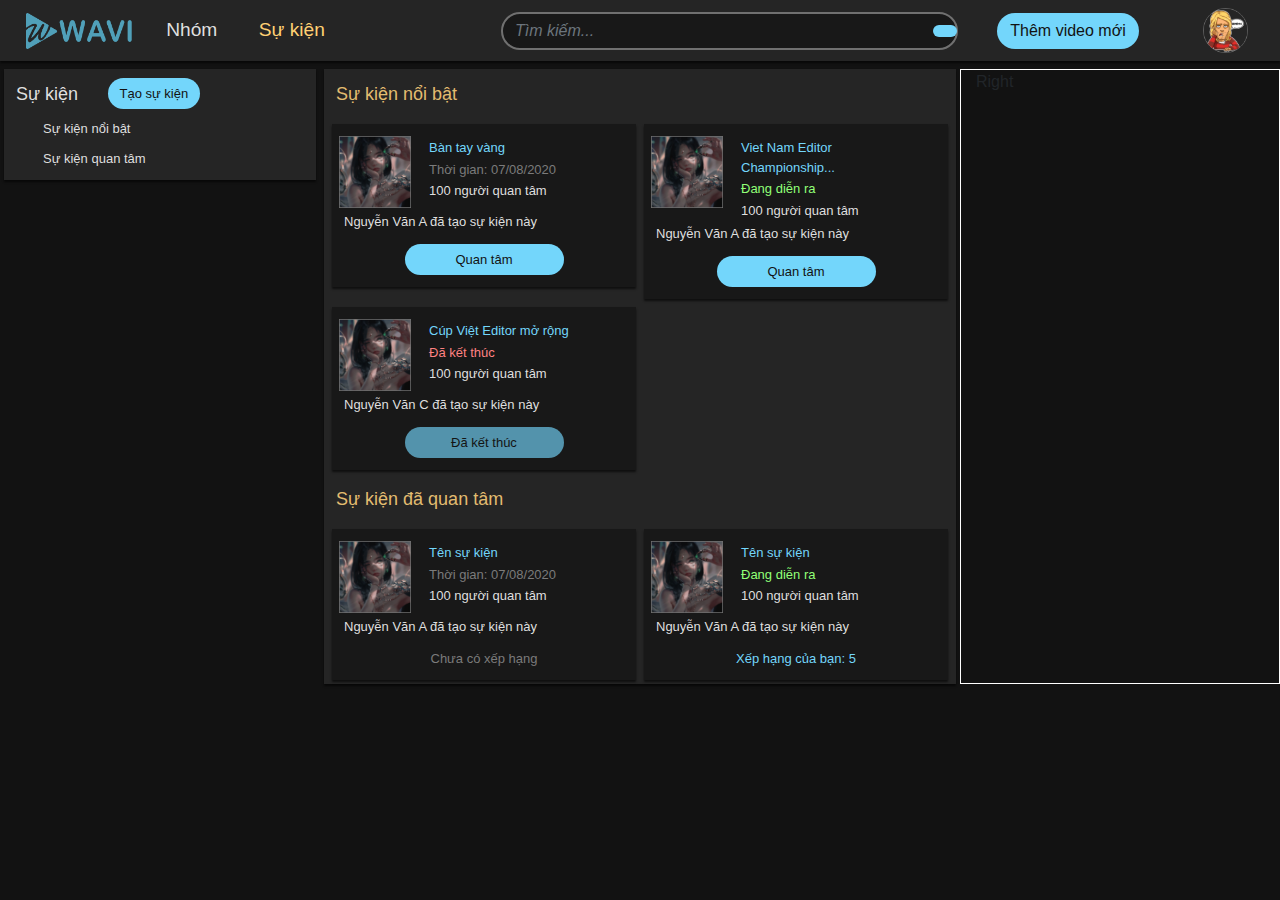
<file: event.html>
<!doctype html>
<html lang="en">
  <head>
    <!-- Required meta tags -->
    <meta charset="utf-8">
    <meta name="viewport" content="width=device-width, initial-scale=1, shrink-to-fit=no">

    <!-- Bootstrap CSS -->
    <!-- Optional JavaScript -->
    <!-- jQuery first, then Popper.js, then Bootstrap JS -->
    <link rel="stylesheet" href="https://maxcdn.bootstrapcdn.com/bootstrap/4.3.1/css/bootstrap.min.css">
    <script src="https://ajax.googleapis.com/ajax/libs/jquery/3.4.1/jquery.min.js"></script>
    <script src="https://cdnjs.cloudflare.com/ajax/libs/popper.js/1.14.7/umd/popper.min.js"></script>
    <script src="https://maxcdn.bootstrapcdn.com/bootstrap/4.3.1/js/bootstrap.min.js"></script>
   
    <link rel="stylesheet" href="root/css/style.css"/>
    <link rel="stylesheet" href="https://use.fontawesome.com/releases/v5.8.1/css/all.css" integrity="sha384-50oBUHEmvpQ+1lW4y57PTFmhCaXp0ML5d60M1M7uH2+nqUivzIebhndOJK28anvf" crossorigin="anonymous">

    <title>Wavi Sự kiện</title>
  </head>
  <body>
    
    <nav class="navbar navbar-expand-lg bg-dark sticky-top">
      <!-- Links -->
      <!--Logo-->
      <!-- Toggler/collapsibe Button -->
      <a class="navbar-brand logo-mystyle" href="#">
        <img src="images/Logo.png" style="height: 36px"/>
      </a>

      <button class="navbar-toggler ml-auto" style="padding-top: 15px;" type="button" data-toggle="collapse" data-target=".multi-collapse" aria-expanded="false" aria-controls="collapsibleNav collapsibleNav2">
        <span class="navbar-toggler-icon">
          <i class="fa fa-bars fa-lg text-center" style="color: #dfdfdf;"></i>
        </span>
      </button>

       
      <!--Navbar can collapse-->
      <div class="collapse navbar-collapse multi-collapse" id="collapsibleNav">
        <ul class="navbar-nav">
          <li class="nav-item">
              <a class="nav-link navbtn-mystyle text-center" href="index.html">Nhóm</a>
          </li>
          <li class="nav-item">
              <a class="nav-link navbtn-mystyle navbtn-mystyle-selected text-center" href="event.html">Sự kiện</a>
          </li>
        </ul>
      </div>
      <!--end of collapse navbar-->
      <div class="collapse navbar-collapse multi-collapse input-group" style="max-width: 500px;" id="collapsibleNav2">
        <input class="form-control form-rounded my-sbox min-index" type="text" placeholder="Tìm kiếm..." aria-label="Search">
        <div class="input-group-append">
          <!--input group text -->
          <span class="input-group-text sbtn-rounded btn-mystyle" id="basic-text">
            <i class="fa fa-search fa-sm"></i>
          </span>
        </div>
      </div>
      <a href="#" class="nav-link right-nav-mystyle">
        <i class="fa fa-upload fa-2x button-icon-up" style="color:#EAEAEA"></i>
        <button class="btn btn-mystyle btn-rounded button-text" style="min-width: 142px;">Thêm video mới</button>
      </a>
      <a href="#" class="nav-link right-nav-mystyle">
        <i class="fa fa-bell fa-2x" style="transform: rotate(25deg); color:#EAEAEA"></i>
      </a>
      <a class="nav-link right-nav-mystyle" href="#">
        <img src="images/avatar.png" class="avatar"/>
      </a>
    </nav>
     <!---------------------------Main container--------------------------------->
    <div style="clear: both;"></div>
    <div class="container-fluid">
      <div class="row">
        <div class="col-lg-3 custome-sidebar">
          <div class="sidebar bg-dark">
              <div class="mt-sidebar">
                <a href="event.html" style="display: inline-block;">Sự kiện</a>
                <div style="display: inline-block;">
                  <button class="btn btn-small btn-rounded create-g" data-toggle="modal" data-target="">Tạo sự kiện</button>
                </div>
                <div class="mt-sidebar-item">
                  <a href="event.html">Sự kiện nổi bật</a>
                  <a href="event.html">Sự kiện quan tâm</a>
                  
                </div>
              </div>
          </div>
        </div>
        <!------------------------------Center container--------------------------------->
        <div class="col-lg-6 custome-sidebar">
          <div class="center-container bg-dark">
              <div class="mt-center">
              <a href="#">Sự kiện nổi bật</a>
              </div>
              <!-------------------------A grid-------------------------->
              <div class="gridV">
                <div class="row">
                  <div class="col-sm-6 custome-col" style="color: aliceblue;">
                      <div class="card-mystyle">
                        <div class="row">
                          <div class="col-3" style="display: inline-block;">
                            <img class="event_avatar"src="images/event_avatar.png" alt="Avatar">
                          </div>
                          <div class="col-9">
                                 <div class="card-name" style="margin-top: 2px;">
                                   <a href="event-page.html">Bàn tay vàng</a>
                                 </div>
                                 <div class="card-time" style="margin-top: 2px;">
                                   Thời gian: 07/08/2020
                                 </div>
                                 <div class="normal-text"style="margin-top: 2px;" >
                                   100 người quan tâm
                                 </div>
                          </div>
                          <div class="normal-text" style="margin-top: 4px;">Nguyễn Văn A đã tạo sự kiện này</div>
                          <div class="text-center" style="width: 100%; margin-top: 12px;">
                              <button id="careButton" type="button" class="btn btn-small btn-rounded" style="width: 159px;">Quan tâm</button>
                          </div>
                        </div>

                      </div>
                  </div>
                    <!------------EndCard----------->
                 <div class="col-sm-6 custome-col" style="color: aliceblue;">
                    <div class="card-mystyle">
                         <div class="row">
                         <div class="col-3" style="display: inline-block;">
                              <img class="event_avatar"src="images/event_avatar.png" alt="Avatar">
                         </div>
                         <div class="col-9">
                                   <div class="card-name" style="margin-top: 2px;">
                                   <a href="event-page.html">Viet Nam Editor Championship...</a>
                                   </div>
                                   <div class="card-time" style="margin-top: 2px; color: #91FF77;">
                                   Đang diễn ra
                                   </div>
                                   <div class="normal-text"style="margin-top: 2px;" >
                                   100 người quan tâm
                                   </div>
                         </div>
                         <div class="normal-text" style="margin-top: 4px;">Nguyễn Văn A đã tạo sự kiện này</div>
                         <div class="text-center" style="width: 100%; margin-top: 12px;">
                              <button class="btn btn-small btn-rounded" style="width: 159px;" id="careButton">Quan tâm</button>
                         </div>
                         </div>

                    </div>
                </div>
                                        <!------------EndCard----------->
                </div>
                <div class="row">
                   <div class="col-sm-6 custome-col" style="color: aliceblue;">
                      <div class="card-mystyle">
                           <div class="row">
                           <div class="col-3" style="display: inline-block;">
                                <img class="event_avatar"src="images/event_avatar.png" alt="Avatar">
                           </div>
                           <div class="col-9">
                                     <div class="card-name" style="margin-top: 2px;">
                                     <a href="event-page.html">Cúp Việt Editor mở rộng</a>
                                     </div>
                                     <div class="card-time" style="margin-top: 2px; color: #FF8282;">
                                     Đã kết thúc
                                     </div>
                                     <div class="normal-text"style="margin-top: 2px;" >
                                     100 người quan tâm
                                     </div>
                           </div>
                           <div class="normal-text" style="margin-top: 4px;">Nguyễn Văn C đã tạo sự kiện này</div>
                           <div class="text-center" style="width: 100%; margin-top: 12px;">
                                <button class="btn btn-small btn-rounded" style="width: 159px;" disabled>Đã kết thúc</button>
                           </div>
                           </div>
  
                      </div>
                  </div>
                                          <!------------EndCard----------->
                  </div>
              </div>
              <!----------------------------------End grid----------------------------------->
            <div class="mt-center">
              <a href="#">Sự kiện đã quan tâm</a>
            </div>
            <!-------------------------A grid-------------------------->
            <div class="gridV">
               <div class="row">
                 <div class="col-sm-6 custome-col" style="color: aliceblue;">
                     <div class="card-mystyle">
                       <div class="row">
                         <div class="col-3" style="display: inline-block;">
                           <img class="event_avatar"src="images/event_avatar.png" alt="Avatar">
                         </div>
                         <div class="col-9">
                                <div class="card-name" style="margin-top: 2px;">
                                  <a href="event-page.html">Tên sự kiện</a>
                                </div>
                                <div class="card-time" style="margin-top: 2px;">
                                  Thời gian: 07/08/2020
                                </div>
                                <div class="normal-text"style="margin-top: 2px;" >
                                  100 người quan tâm
                                </div>
                         </div>
                         <div class="normal-text" style="margin-top: 4px;">Nguyễn Văn A đã tạo sự kiện này</div>
                         <div class="text-center" style="width: 100%; margin-top: 12px;">
                              <div class="card-time"style="font-weight:500">Chưa có xếp hạng</div>
                         </div>
                       </div>

                     </div>
                 </div>
                   <!------------EndCard----------->
                <div class="col-sm-6 custome-col" style="color: aliceblue;">
                   <div class="card-mystyle">
                        <div class="row">
                        <div class="col-3" style="display: inline-block;">
                             <img class="event_avatar"src="images/event_avatar.png" alt="Avatar">
                        </div>
                        <div class="col-9">
                                  <div class="card-name" style="margin-top: 2px;">
                                  <a href="event-page.html">Tên sự kiện</a>
                                  </div>
                                  <div class="card-time" style="margin-top: 2px; color: #91FF77;">
                                  Đang diễn ra
                                  </div>
                                  <div class="normal-text"style="margin-top: 2px;" >
                                  100 người quan tâm
                                  </div>
                        </div>
                        <div class="normal-text" style="margin-top: 4px;">Nguyễn Văn A đã tạo sự kiện này</div>
                        <div class="text-center" style="width: 100%; margin-top: 12px;">
                              <div class="card-time"style="font-weight:500; color: #73D6FB">Xếp hạng của bạn: 5</div>
                        </div>
                        </div>

                   </div>
               </div>
                                       <!------------EndCard----------->
               </div>
             </div>
             <!----------------------------------End grid----------------------------------->
            
            <!----------------------------------End grid----------------------------------->
            
            <!----------------------------------End grid----------------------------------->
          </div>
        </div>
        <!------------------------------------------------------------------------------->
        <!------------------------------RIGHT_CONTAINER---------------------------------->
        <div class="col-lg-3" style=" margin-top: 8px; border: solid 1px white;">
          Right
        </div>
        <!------------------------------------------------------------------------------->
      </div>
    </div>
  <!-------------------------------------------------->
  <!------------formCreateGroup---------->
  </body>
  <script>
     $('#careButton').on('click',function(){
          $('#careButton').text('Đã quan tâm');
          $("#careButton").attr('disabled', true)
  });
   </script>
</html>
</file>
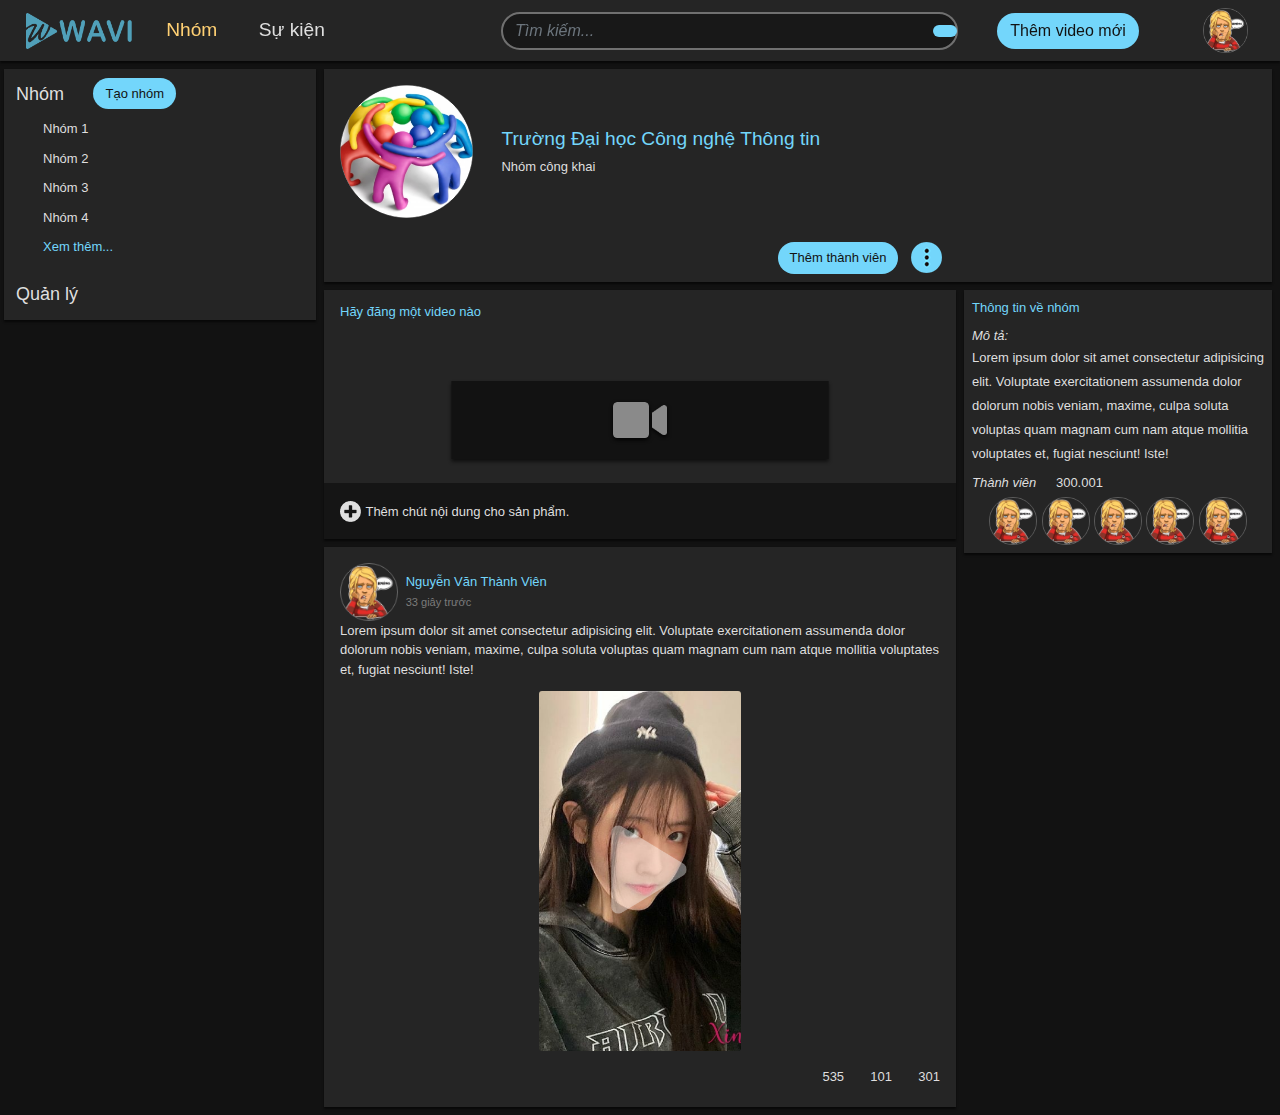
<file: group-attended.html>
<!doctype html>
<html lang="en">
  <head>
    <!-- Required meta tags -->
    <meta charset="utf-8">
    <meta name="viewport" content="width=device-width, initial-scale=1, shrink-to-fit=no">

    <!-- Bootstrap CSS -->
    <!-- Optional JavaScript -->
    <!-- jQuery first, then Popper.js, then Bootstrap JS -->
    <link rel="stylesheet" href="https://maxcdn.bootstrapcdn.com/bootstrap/4.3.1/css/bootstrap.min.css">
    <script src="https://ajax.googleapis.com/ajax/libs/jquery/3.4.1/jquery.min.js"></script>
    <script src="https://cdnjs.cloudflare.com/ajax/libs/popper.js/1.14.7/umd/popper.min.js"></script>
    <script src="https://maxcdn.bootstrapcdn.com/bootstrap/4.3.1/js/bootstrap.min.js"></script>
   
    <link rel="stylesheet" href="root/css/style.css"/>
    <link rel="stylesheet" href="https://use.fontawesome.com/releases/v5.8.1/css/all.css" integrity="sha384-50oBUHEmvpQ+1lW4y57PTFmhCaXp0ML5d60M1M7uH2+nqUivzIebhndOJK28anvf" crossorigin="anonymous">

    <title>Wavi Nhóm</title>
  </head>
  <body>
    
    <nav class="navbar navbar-expand-lg bg-dark sticky-top">
      <!-- Links -->
      <!--Logo-->
      <!-- Toggler/collapsibe Button -->
      <a class="navbar-brand logo-mystyle" href="#">
        <img src="images/Logo.png" style="height: 36px"/>
      </a>

      <button class="navbar-toggler ml-auto" style="padding-top: 15px;" type="button" data-toggle="collapse" data-target=".multi-collapse" aria-expanded="false" aria-controls="collapsibleNav collapsibleNav2">
        <span class="navbar-toggler-icon">
          <i class="fa fa-bars fa-lg text-center" style="color: #dfdfdf;"></i>
        </span>
      </button>

       
      <!--Navbar can collapse-->
      <div class="collapse navbar-collapse multi-collapse" id="collapsibleNav">
        <ul class="navbar-nav">
          <li class="nav-item">
              <a class="nav-link navbtn-mystyle navbtn-mystyle-selected text-center" href="index.html">Nhóm</a>
          </li>
          <li class="nav-item">
              <a class="nav-link navbtn-mystyle text-center" href="event.html">Sự kiện</a>
          </li>
        </ul>
      </div>
      <!--end of collapse navbar-->
      <div class="collapse navbar-collapse multi-collapse input-group" style="max-width: 500px;" id="collapsibleNav2">
        <input class="form-control form-rounded my-sbox min-index" type="text" placeholder="Tìm kiếm..." aria-label="Search">
        <div class="input-group-append">
          <!--input group text -->
          <span class="input-group-text sbtn-rounded btn-mystyle" id="basic-text">
            <i class="fa fa-search fa-sm"></i>
          </span>
        </div>
      </div>
      <a href="#" class="nav-link right-nav-mystyle" >
        <i class="fa fa-upload fa-2x button-icon-up" style="color:#EAEAEA"></i>
        <button class="btn btn-mystyle btn-rounded button-text" style="min-width: 142px;">Thêm video mới</button>
      </a>
      <a href="#" class="nav-link right-nav-mystyle" >
        <i class="fa fa-bell fa-2x" style="transform: rotate(25deg); color:#EAEAEA"></i>
      </a>
      <a class="nav-link right-nav-mystyle" href="#">
        <img src="images/avatar.png" class="avatar"/>
      </a>
    </nav>
     <!---------------------------Main container--------------------------------->
    <div style="clear: both;"></div>
    <div class="container-fluid">
      <div class="row">
        <div class="col-lg-3 custome-sidebar">
          <div class="sidebar bg-dark">
              <div class="mt-sidebar">
                <a href="index.html" style="display: inline-block;">Nhóm</a>
                <div style="display: inline-block;">
                  <button class="btn btn-small btn-rounded create-g" data-toggle="modal" data-target="#formCreateG">Tạo nhóm</button>
                </div>
                <div class="mt-sidebar-item">
                  <a href="group-attended.html">Nhóm 1 <i class="fas fa-crown fa-lg" style="float: right; color: #FFD073;"></i></a>
                  <a href="group-attended.html">Nhóm 2</a>
                  <a href="group-attended.html">Nhóm 3</a>
                  <a href="group-attended.html">Nhóm 4</a>
                  <div class="collapse" id="groupCollapse">
                    <a href="group-attended.html">Nhóm 5</a>
                    <a href="group-attended.html">Nhóm 6</a>
                    <a href="group-attended.html">Nhóm 7</a>
                    <a href="group-attended.html">Nhóm 8</a>
                    <a href="group-attended.html">Nhóm 9</a>
                    <a href="group-attended.html">Nhóm 10</a>
                  </div>
                  
                  <a class="text-toggle" data-toggle="collapse" href="#groupCollapse" aria-expanded="false" aria-controls="collapseExample" id="moreClick">
                    <i id="moreIcon" class="fas fa-angle-down fa-lg"></i>
                    <span id="moreContent">
                      Xem thêm...
                    </span>
                  </a>
                </div>
              </div>

              <div class="mt-sidebar">
                <a href="index.html">
                  Quản lý
                </a>
                
              </div>
          </div>
        </div>
        <!------------------------------Group Information-------------------------------->
        <div class="col-lg-9 fix-col-padding">
          <div class="infor-container bg-dark">
               <img class="group_large"src="images/group_large.png" alt="">
               <div class="group-name-main align-middle">
                    <a href="group-attended.html">
                         Trường Đại học Công nghệ Thông tin
                    </a>
               </br>
                    <span class="text-normal" style="font-weight: 500;">
                         <i class="fas fa-globe-asia"></i>
                         Nhóm công khai
                    </span>
               </div>
          </br>
            <div class="option-button">
              <button class="btn btn-small btn-rounded add-member-btn" data-toggle="" data-target="">Thêm thành viên</button> 
              <span id="optionButton" style="font-size: small;">
                <img src="images/more_button.png"  class="more_button" alt="More">
              </span>
            </div>
              
          </div>
          <div class="row">
                  <!------------------------------Center container--------------------------------->
                  <!------------------------------------------------------------------------------->
               <div class="col-lg-8 custome-sidebar">
                    <div class="center-container ">
                      <div class="upload-video-area bg-dark">
                        <div class="upload-title">
                          Hãy đăng một video nào
                        </div>
                        <br/>
                        <span class="" type="" style="position: relative;">
                          <img src="images/new_product_button.png" class="new_product_button img-responsive"alt="">
                        </span>
                        <a href="#">
                          <div class="add-content">
                            <div class="align-middle">
                              <img src="images/add_content_icon.png" style="height: 21px;"alt=""/>
                              <span style="font-size: small;
                                           color: #dfdfdf;
                                           font-weight: 500;">
                                Thêm chút nội dung cho sản phẩm.
                              </span>
                            </div>
                          </div>
                        </a>
                      </div>

                      <div class="group-video bg-dark" style="color: #dfdfdf;">
                        <div class="content-info">
                              <img src="images/avatar.png" class="content_avatar"alt="">
                              <div class="align-middle" style="display: inline-block;
                                          margin: 4px;">
                                <a href="#" class="content-name" alt="">
                                  Nguyễn Văn Thành Viên
                                </a>
                                <br/>
                                <span class="content-time">
                                  33 giây trước
                                </span>
                              </div>
                          <div class="content-content">
                            Lorem ipsum dolor sit amet consectetur adipisicing elit. Voluptate exercitationem assumenda dolor dolorum nobis veniam, maxime, culpa soluta voluptas quam magnam cum nam atque mollitia voluptates et, fugiat nesciunt! Iste!
                          </div>
                        </div>
                        <!-------------Video here------------>
                        <div class="content-video text-center">
                            <img src="images/video.png" style="max-height: 360px;
                                                               max-width: 90%;
                                                               border-radius: 3px;" alt="" class="img-responsive">
                        </div>
                        <div class="content-reaction">
                          <i class="far fa-heart"></i>
                          <span id="" class="align-center">
                              535
                          </span>
                          <i class="far fa-comment-dots"></i>
                          <span id="">
                            101
                          </span>
                          <i class="fas fa-share"></i>
                          <span id="">
                            301
                          </span>
                        </div>
                      </div>
                    </div>
               </div>
                  <!------------------------------------------------------------------------------->
                  <!------------------------------RIGHT_CONTAINER---------------------------------->
               <div class="col-lg-4 custome-right" style=" margin-top: 8px;">
                    <div class="right-container bg-dark">
                      <div class="normal-title">
                        Thông tin về nhóm
                      </div>
                    
                      <div class="normal-heading" style="padding-top: 8px;">
                        Mô tả:
                      </div>
                      <span class="normal-text">
                        Lorem ipsum dolor sit amet consectetur adipisicing elit. Voluptate exercitationem assumenda dolor dolorum nobis veniam, maxime, culpa soluta voluptas quam magnam cum nam atque mollitia voluptates et, fugiat nesciunt! Iste!
                      </span>
                      <div class="normal-heading" style="padding-top: 8px;">
                          Thành viên
                          <span style="font-weight: 500; 
                                       font-style: normal;
                                       margin-left: 16px;">
                            300.001
                          </span>
                      </div>
                      <div style="text-align: center; margin-top: 4px;">
                        <img src="images/avatar.png" style="height: 48px;" alt="">
                        <img src="images/avatar.png" style="height: 48px;" alt="">
                        <img src="images/avatar.png" style="height: 48px;" alt="">
                        <img src="images/avatar.png" style="height: 48px;" alt="">
                        <img src="images/avatar.png" style="height: 48px;" alt="">
                        
                      </div>
                      </div>
               </div>
          </div>
        </div>
        
      </div>
    </div>
  <!-------------------------------------------------->
  <!------------formCreateGroup---------->
  <div id="formCreateG" class="modal fade" role="dialog">
    <div class="modal-dialog" role="document">
      <div class="modal-content">
        <div class="modal-header">
          <div class="modal-title" id="exampleModalLabel" 
                style="color: #dfdfdf;
                       font-weight: 500;">Tạo nhóm mới</div>
          <button type="button" class="btn btn-dark close" style="color: #dfdfdf;" data-dismiss="modal" aria-label="Close">
            <span style="margin-bottom: 0px; "aria-hidden="true">&times;</span>
          </button>
          
        </div>
        <div class="modal-body">
          <div class="text-center">
            <img src="images/group.png" alt="" style="height: 92px;"/>
          </div>
          <div class="mt-dialog">
            Tên nhóm
          </div>
          <input class="form-control custome-form" type="text" placeholder="Tên nhóm...">
          <div class="mt-dialog">
            Quyền riêng tư
          </div>
          <select class="custom-select custome-form" id="" aria-placeholder="Quyền riêng tư">
            <option selected>Nhóm kín</option>
            <option value="1">Nhóm công khai</option>
          </select>
          <div class="mt-dialog">
            Mô tả về nhóm
          </div>
          <input class="form-control custome-form" type="text" placeholder="Mô tả...">
        </div>
        <div class="modal-footer">
          <a href="group-attended.html">
            <button type="button" class="btn btn-small btn-rounded" data-toggle="" data-target="group-attended.html">Tạo nhóm
            </button>
          </a>
          <button type="button" class="btn btn-small btn-rounded cancel" data-dismiss="modal">Không tạo nữa</button>
        </div>
      </div>
    </div>
  </div>
  <!-----------end model------------->
  </body>
  <script>
    $('#moreClick').on('click',function(){
    if($("#moreContent").text().search("Xem") >= 0){
      $("#moreContent").text("Thu gọn");
      $("#moreIcon").removeClass("fa-angle-down");
      $("#moreIcon").addClass("fa-angle-up")
    }else{
      $("#moreContent").text("Xem thêm...");
      $("#moreIcon").removeClass("fa-angle-up");
      $("#moreIcon").addClass("fa-angle-down")
    }
  });
  </script>
</html>
</file>
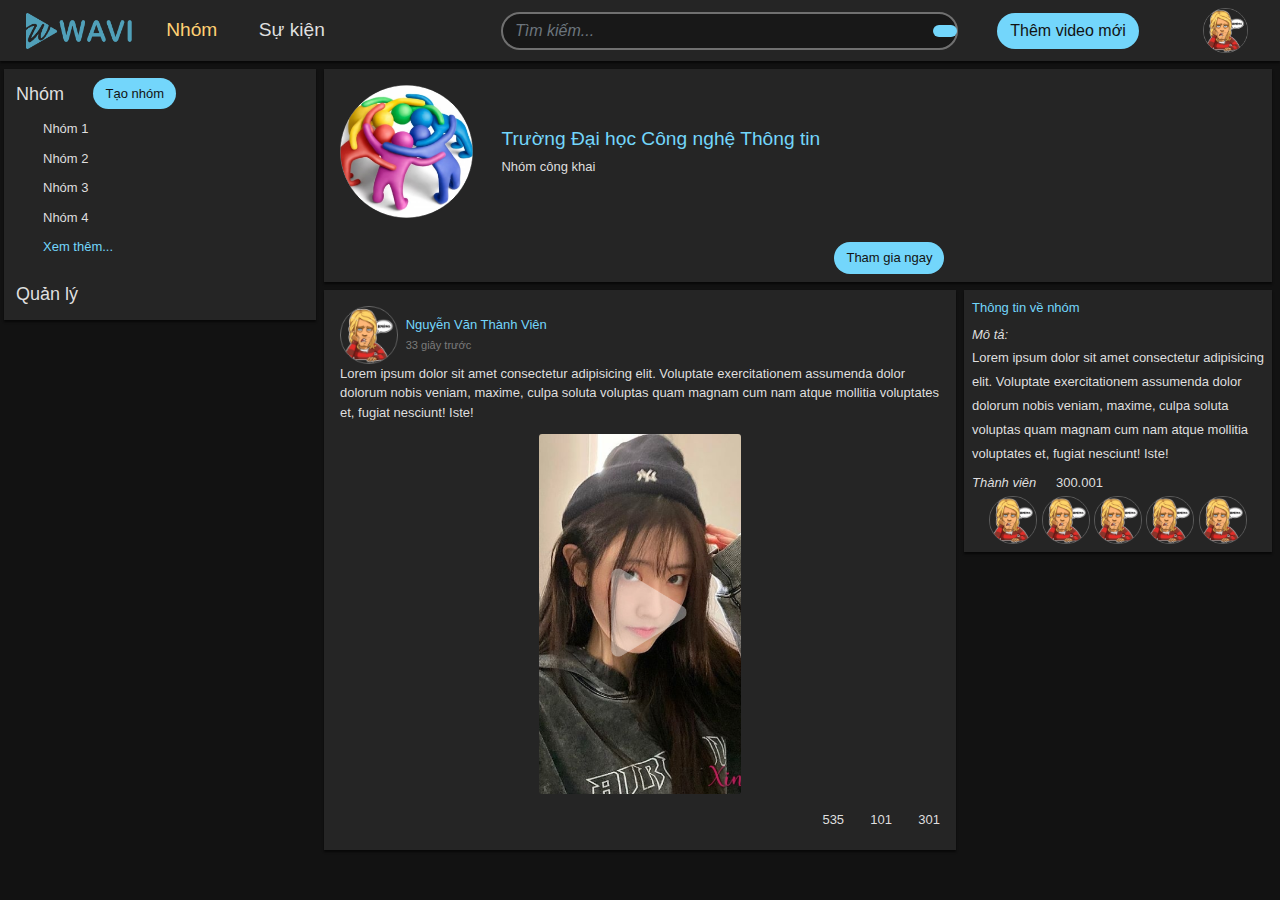
<file: group-not-attended.html>
<!doctype html>
<html lang="en">
  <head>
    <!-- Required meta tags -->
    <meta charset="utf-8">
    <meta name="viewport" content="width=device-width, initial-scale=1, shrink-to-fit=no">

    <!-- Bootstrap CSS -->
    <!-- Optional JavaScript -->
    <!-- jQuery first, then Popper.js, then Bootstrap JS -->
    <link rel="stylesheet" href="https://maxcdn.bootstrapcdn.com/bootstrap/4.3.1/css/bootstrap.min.css">
    <script src="https://ajax.googleapis.com/ajax/libs/jquery/3.4.1/jquery.min.js"></script>
    <script src="https://cdnjs.cloudflare.com/ajax/libs/popper.js/1.14.7/umd/popper.min.js"></script>
    <script src="https://maxcdn.bootstrapcdn.com/bootstrap/4.3.1/js/bootstrap.min.js"></script>
   
    <link rel="stylesheet" href="root/css/style.css"/>
    <link rel="stylesheet" href="https://use.fontawesome.com/releases/v5.8.1/css/all.css" integrity="sha384-50oBUHEmvpQ+1lW4y57PTFmhCaXp0ML5d60M1M7uH2+nqUivzIebhndOJK28anvf" crossorigin="anonymous">

    <title>Wavi Nhóm</title>
  </head>
  <body>
    
    <nav class="navbar navbar-expand-lg bg-dark sticky-top">
      <!-- Links -->
      <!--Logo-->
      <!-- Toggler/collapsibe Button -->
      <a class="navbar-brand logo-mystyle" href="#">
        <img src="images/Logo.png" style="height: 36px"/>
      </a>

      <button class="navbar-toggler ml-auto" style="padding-top: 15px;" type="button" data-toggle="collapse" data-target=".multi-collapse" aria-expanded="false" aria-controls="collapsibleNav collapsibleNav2">
        <span class="navbar-toggler-icon">
          <i class="fa fa-bars fa-lg text-center" style="color: #dfdfdf;"></i>
        </span>
      </button>

       
      <!--Navbar can collapse-->
      <div class="collapse navbar-collapse multi-collapse" id="collapsibleNav">
        <ul class="navbar-nav">
          <li class="nav-item">
              <a class="nav-link navbtn-mystyle navbtn-mystyle-selected text-center" href="index.html">Nhóm</a>
          </li>
          <li class="nav-item">
              <a class="nav-link navbtn-mystyle text-center" href="event.html">Sự kiện</a>
          </li>
        </ul>
      </div>
      <!--end of collapse navbar-->
      <div class="collapse navbar-collapse multi-collapse input-group" style="max-width: 500px;" id="collapsibleNav2">
        <input class="form-control form-rounded my-sbox min-index" type="text" placeholder="Tìm kiếm..." aria-label="Search">
        <div class="input-group-append">
          <!--input group text -->
          <span class="input-group-text sbtn-rounded btn-mystyle" id="basic-text">
            <i class="fa fa-search fa-sm"></i>
          </span>
        </div>
      </div>
      <a href="#" class="nav-link right-nav-mystyle" >
        <i class="fa fa-upload fa-2x button-icon-up" style="color:#EAEAEA"></i>
        <button class="btn btn-mystyle btn-rounded button-text" style="min-width: 142px;">Thêm video mới</button>
      </a>
      <a href="#" class="nav-link right-nav-mystyle" >
        <i class="fa fa-bell fa-2x" style="transform: rotate(25deg); color:#EAEAEA"></i>
      </a>
      <a class="nav-link right-nav-mystyle" href="#">
        <img src="images/avatar.png" class="avatar"/>
      </a>
    </nav>
     <!---------------------------Main container--------------------------------->
    <div style="clear: both;"></div>
    <div class="container-fluid">
      <div class="row">
        <div class="col-lg-3 custome-sidebar">
          <div class="sidebar bg-dark">
              <div class="mt-sidebar">
                <a href="index.html" style="display: inline-block;">Nhóm</a>
                <div style="display: inline-block;">
                  <button class="btn btn-small btn-rounded create-g" data-toggle="modal" data-target="#formCreateG">Tạo nhóm</button>
                </div>
                <div class="mt-sidebar-item">
                  <a href="group-attended.html">Nhóm 1 <i class="fas fa-crown fa-lg" style="float: right; color: #FFD073;"></i></a>
                  <a href="group-attended.html">Nhóm 2</a>
                  <a href="group-attended.html">Nhóm 3</a>
                  <a href="group-attended.html">Nhóm 4</a>
                  <div class="collapse" id="groupCollapse">
                    <a href="group-attended.html">Nhóm 5</a>
                    <a href="group-attended.html">Nhóm 6</a>
                    <a href="group-attended.html">Nhóm 7</a>
                    <a href="group-attended.html">Nhóm 8</a>
                    <a href="group-attended.html">Nhóm 9</a>
                    <a href="group-attended.html">Nhóm 10</a>
                  </div>
                  
                  <a class="text-toggle" data-toggle="collapse" href="#groupCollapse" aria-expanded="false" aria-controls="collapseExample" id="moreClick">
                    <i id="moreIcon" class="fas fa-angle-down fa-lg"></i>
                    <span id="moreContent">
                      Xem thêm...
                    </span>
                  </a>
                </div>
              </div>

              <div class="mt-sidebar">
                <a href="index.html">
                  Quản lý
                </a>
                
              </div>
          </div>
        </div>
        <!------------------------------Group Information-------------------------------->
        <div class="col-lg-9 fix-col-padding">
          <div class="infor-container bg-dark">
               <img class="group_large"src="images/group_large.png" alt="">
               <div class="group-name-main align-middle">
                    <a href="group-attended.html">
                         Trường Đại học Công nghệ Thông tin
                    </a>
               </br>
                    <span class="text-normal" style="font-weight: 500;">
                         <i class="fas fa-globe-asia"></i>
                         Nhóm công khai
                    </span>
               </div>
          </br>
            <div class="attend-group">
              <a href="group-attended.html">
               <button class="btn btn-small btn-rounded add-member-btn" data-toggle="" data-target="">Tham gia ngay</button> 
              </a>
            </div>
              
          </div>
          <div class="row">
                  <!------------------------------Center container--------------------------------->
                  <!------------------------------------------------------------------------------->
               <div class="col-lg-8 custome-sidebar">
                    <div class="center-container ">
                      <div class="group-video bg-dark" style="color: #dfdfdf;">
                        <div class="content-info">
                              <img src="images/avatar.png" class="content_avatar"alt="">
                              <div class="align-middle" style="display: inline-block;
                                          margin: 4px;">
                                <a href="#" class="content-name" alt="">
                                  Nguyễn Văn Thành Viên
                                </a>
                                <br/>
                                <span class="content-time">
                                  33 giây trước
                                </span>
                              </div>
                          <div class="content-content">
                            Lorem ipsum dolor sit amet consectetur adipisicing elit. Voluptate exercitationem assumenda dolor dolorum nobis veniam, maxime, culpa soluta voluptas quam magnam cum nam atque mollitia voluptates et, fugiat nesciunt! Iste!
                          </div>
                        </div>
                        <!-------------Video here------------>
                        <div class="content-video text-center">
                            <img src="images/video.png" style="max-height: 360px;
                                                               max-width: 98%;
                                                               border-radius: 3px;" alt="" class="img-responsive">
                        </div>
                        <div class="content-reaction">
                          <i class="far fa-heart"></i>
                          <span id="" class="align-center">
                              535
                          </span>
                          <i class="far fa-comment-dots"></i>
                          <span id="">
                            101
                          </span>
                          <i class="fas fa-share"></i>
                          <span id="">
                            301
                          </span>
                        </div>
                      </div>
                    </div>
               </div>
                  <!------------------------------------------------------------------------------->
                  <!------------------------------RIGHT_CONTAINER---------------------------------->
               <div class="col-lg-4 custome-right" style=" margin-top: 8px;">
                    <div class="right-container bg-dark">
                      <div class="normal-title">
                        Thông tin về nhóm
                      </div>
                    
                      <div class="normal-heading" style="padding-top: 8px;">
                        Mô tả:
                      </div>
                      <span class="normal-text">
                        Lorem ipsum dolor sit amet consectetur adipisicing elit. Voluptate exercitationem assumenda dolor dolorum nobis veniam, maxime, culpa soluta voluptas quam magnam cum nam atque mollitia voluptates et, fugiat nesciunt! Iste!
                      </span>
                      <div class="normal-heading" style="padding-top: 8px;">
                          Thành viên
                          <span style="font-weight: 500; 
                                       font-style: normal;
                                       margin-left: 16px;">
                            300.001
                          </span>
                      </div>
                      <div style="text-align: center; margin-top: 4px;">
                        <img src="images/avatar.png" style="height: 48px;" alt="">
                        <img src="images/avatar.png" style="height: 48px;" alt="">
                        <img src="images/avatar.png" style="height: 48px;" alt="">
                        <img src="images/avatar.png" style="height: 48px;" alt="">
                        <img src="images/avatar.png" style="height: 48px;" alt="">
                        
                      </div>
                      </div>
               </div>
          </div>
        </div>
        
      </div>
    </div>
  <!-------------------------------------------------->
  <!------------formCreateGroup---------->
  <div id="formCreateG" class="modal fade" role="dialog">
    <div class="modal-dialog" role="document">
      <div class="modal-content">
        <div class="modal-header">
          <div class="modal-title" id="exampleModalLabel" 
                style="color: #dfdfdf;
                       font-weight: 500;">Tạo nhóm mới</div>
          <button type="button" class="btn btn-dark close" style="color: #dfdfdf;" data-dismiss="modal" aria-label="Close">
            <span style="margin-bottom: 0px; "aria-hidden="true">&times;</span>
          </button>
          
        </div>
        <div class="modal-body">
          <div class="text-center">
            <img src="images/group.png" alt="" style="height: 92px;"/>
          </div>
          <div class="mt-dialog">
            Tên nhóm
          </div>
          <input class="form-control custome-form" type="text" placeholder="Tên nhóm...">
          <div class="mt-dialog">
            Quyền riêng tư
          </div>
          <select class="custom-select custome-form" id="" aria-placeholder="Quyền riêng tư">
            <option selected>Nhóm kín</option>
            <option value="1">Nhóm công khai</option>
          </select>
          <div class="mt-dialog">
            Mô tả về nhóm
          </div>
          <input class="form-control custome-form" type="text" placeholder="Mô tả...">
        </div>
        <div class="modal-footer">
          <a href="group-attended.html">
            <button type="button" class="btn btn-small btn-rounded" data-toggle="" data-target="group-attended.html">Tạo nhóm
            </button>
          </a>
          <button type="button" class="btn btn-small btn-rounded cancel" data-dismiss="modal">Không tạo nữa</button>
        </div>
      </div>
    </div>
  </div>
  <!-----------end model------------->
  </body>
  <script>
    $('#moreClick').on('click',function(){
    if($("#moreContent").text().search("Xem") >= 0){
      $("#moreContent").text("Thu gọn");
      $("#moreIcon").removeClass("fa-angle-down");
      $("#moreIcon").addClass("fa-angle-up")
    }else{
      $("#moreContent").text("Xem thêm...");
      $("#moreIcon").removeClass("fa-angle-up");
      $("#moreIcon").addClass("fa-angle-down")
    }
  });
  </script>
</html>
</file>
<file: root/css/style.css>
* {
     padding: 0px;
     margin: 0px;
}
a {
     text-decoration: none !important;
}
a:hover{
     color: #6ab4cf;
}

body{
     background-color: #121212;
}



.logo-mystyle{
     margin-left: 10px;
     margin-right: 10px;
}

.navbar{
     padding-top: 0px;
     padding-bottom: 0px;
}

.form-rounded {
     border-width: 1px;
     border-radius: 1.5rem;
}


.sbtn-rounded{
     border-width: 2px;
     border-color: #707070;
     border-radius: 1.5rem !important;
     z-index: 1;
     margin-left: -100%;
}
.min-index{
     z-index: 0;
}
.min-index:focus{
     z-index: 0 !important;
}

.my-sbox{
     border-width: 2px;
     border-color: #707070;
     background-color: #181818;
     border-top-right-radius: 1.5rem !important;
     border-bottom-right-radius: 1.5rem !important;
     max-width: 500px;
     font-style: italic;
     padding-right: 40px;
     margin-left: 20px;
}

.my-sbox:focus{
     background-color: #181818;
}

.btn-mystyle{
     display: inline-block;
     border-width: 0px;
     background-color: #73D6FB;
     font-weight: 500;
     font-size: medium;
     color: #121212;
     border-radius: 1.5rem;
     cursor: pointer;
}

.navbtn-mystyle{
     width: 100%;
     padding: 10px;
     display: inline-block;
     min-width: 100px;
     color: #dfdfdf;
     font-weight: 500;
     font-size: larger;
}

.navbtn-mystyle:hover{
     color: #FFD073;
}

.navbtn-mystyle-selected{
   
     color: #FFD073;
}

.btn-collapse-mystyle{
     border: none;
}
.btn-collapse-mystyle:focus{
     border: none !important;
     outline: none;
}
.right-nav-mystyle
{
     margin-left: 0px;
}


.avatar{
     height: 45px;
}

.bg-dark{
     background-color: #252525 !important;

     box-shadow: 0 2px 2px 0 rgba(0, 0, 0, 0.6);
}

.sidebar a{
     display: block;
     text-decoration: none;
     color: #dfdfdf;
     font-weight: 500;
     font-size: large;
}

.custome-sidebar{
     padding-right: 4px;
     padding-left: 4px;
     margin-top:8px;
}
.sidebar a:hover{
     color: #FFD073;
}

.mt-sidebar{
    padding-top: 12px;
    padding-bottom: 12px;
    padding-left: 12px;
}

.mt-sidebar-item a{
     margin-left: 27px;
     width: 80%;
     font-size: small;
     font-weight: 500;
     margin-top: 10px;
}
.text-toggle{
     color: #73D6FB !important;
}

.mt-center{
     padding-top: 12px;
     padding-bottom: 12px;
     padding-left: 12px;
}

.mt-center a{
     display: block;
     text-decoration: none;
     color: #e2bc70;
     font-weight: 500;
     font-size: large;
}

.card-mystyle{
     background-color: #181818;
     box-shadow: 0 2px 2px 0 rgba(0, 0, 0, 0.6);
     padding: 12px;
     margin: 4px;
}

.avatar_card{
     height: 64px;
     margin-left: -15px;
}

.card-name{
     font-size: small;
     font-weight: 500;
     color: #73D6FB;
}
.card-member, .card-time{
     font-size: small;
     font-weight: normal;
     color: #7b7b7b;
}



.gridV .row{
     margin-left:  0px;
     margin-right: 0px;
}

.gridV{
     width: 100%;
     padding-left: 4px;
     padding-right: 4px;
}

.custome-col{
     padding-left: 0px;
     padding-right: 0px;
}

.btn-small{
     display: inline-block;
     border-width: 0px;
     background-color: #73D6FB;
     font-weight: 500;
     font-size: small;
     color: #121212;
     border-radius: 1.5rem;
     cursor: pointer;
}


.option-button-group{
     margin-top: 6px;
     margin-left: auto;
}

.gridV .row a{
     text-decoration: none;
     color: #73D6FB;
}

.create-g{
     display: inline-block;
     margin-left: 25px;
     margin-top: -5px;
}
.modal-dialog{
     margin-top: 7%;
}
.modal-content{
     background-color: #151515;
}
.modal-header{
     border-bottom: none;
}
.modal-footer{
     border-top: none;
}
.close{
     height: 45px;
     line-height: 0;
}

.cancel{
     background-color: #FF8282;
}
.mt-dialog{
     color: #dfdfdf;
     font-size: small;
     font-weight: 500;
     margin-top: 10px;
}
.custome-form{
     background-color: #181818;
     border-color: #707070;
     font-size: small;
     font-weight: 500;
}
.custome-form:focus{
     background-color: #181818;
     color: #dfdfdf;
}
.infor-container{
     margin-top: 8px;
     margin-left: 4px;
     margin-right: 8px;
}
.fix-col-padding{
     padding-left: 0px;
     padding-right: 0px;
}
.fix-col-padding .row{
     margin-right: 0px;
     margin-left: 0px;
}
.group_large{
     height: 165px;
     padding: 16px;
     display: inline-block;
}
.group-name-main{
     display: inline-block;
     margin-left: 8px;
}
.group-name-main a{
     display: inline-block;
     font-size: larger;
     font-weight: 500;
     color: #73D6FB;
     text-decoration: none;
}
.text-normal{
     color:#dfdfdf;
     font-size: small;
     font-weight: normal;
}

.option-button{
     display: inline-block;
     position: relative;
     margin: 8px;
     left: 47%;
}
.care-event,.attend-group{
     display: inline-block;
     position: relative;
     margin: 8px;
     left: 53%;
}
.more_button{
     display: inline-block;
     height: 31px;
     width: 31px;
     margin: -1px 16px 1px 8px;
}

.upload-title{
     font-weight: 500;
     color: #73D6FB;
     font-size: small;
     margin: 16px;
     margin-top: 0px;
     padding-top: 12px;
}
.upload-video-area{
     margin-bottom: 8px;
}

.new_product_button{
     position: relative;
     display: block;
     max-height: 89px;
     max-width: auto;
     margin-left: auto;
     margin-right: auto;
     margin-top: 16px;
     margin-bottom: 16px;
     cursor: pointer;
}

.add-content{
     padding:16px;
     background-color: #151515;
}

.group-video{
     padding: 8px;
     margin-bottom: 8px;
}
.content-info{
     display: inline-block;
     font-size: small;
     margin: 8px;
}
.content_avatar{
     display: inline-block;
     height: 58px;
}
.content-name{
     display: inline-block;
     font-weight: 500;
     color: #73D6FB;
     font-size: small;
}
.content-time{
     font-size: 85%;
     font-weight: normal;
     color: #7b7b7b;
}

.content-video{
     margin-top: 4px;
}
.content-reaction{
     font-size: small;
     margin-top: 16px;
     margin-left: auto;
     margin-right: 8px;
     text-align: right;
     margin-bottom: 12px;
}
.content-reaction i{
     position: relative;
     display: inline-block;
     font-size: 1.3rem;
     margin-left: 16px;
     margin-right: 3px;
     top: 3px
     
}
.normal-title{
     font-weight: 500;
     color: #73D6FB;
     font-size: small;
}
.normal-heading{
     font-weight: normal;
     color: #dfdfdf;
     font-size: small;
     font-style: italic;
}
.normal-text{
     font-weight: normal;
     color: #dfdfdf;
     font-size: small;
     font-style: normal;
}

.custome-right{
     padding-right: 0px;
     padding-left: 0px;
}
.right-container{
     margin-left: 4px;
     margin-right: 8px;
     padding:8px;
}

.event_avatar{
     height: 72px;
     margin-left: -20px;
}
.scroll-y-rank{
     overflow-y: scroll;
     height: 100%;
     padding: 0px;
}
.rank-card{
     width: 100%;
     background-color: #252525;
     margin-left: 0px;
     margin-right: 0px;
     margin-bottom: 8px;
}
.rank-reaction{
     font-size: small;
     margin-left: 16px;
     vertical-align: middle;
     padding-left: 8px;
}

.rank-info{
     padding-top: 8px;
     padding-bottom: 8px;
     padding-left: 0;
     padding-right: 0;
}

.rank-card-you{
     width: 100%;
     background-color: #151515;
     margin-left: 0px;
     margin-right: 0px;
     border-bottom-left-radius: 5px;
     border-bottom-right-radius: 5px;
}

@media (min-height: 630px) {
     .rank-content{
          max-height: 580px;
     }
}
@media (max-height: 629.98px) {
     .rank-content{
          max-height: 490px;
     }
}

@media (max-width: 991.98px) {
     .option-button{
          left: 70%;
     }
     .care-event,.attend-group{
          left: 70%;
     }
}

@media (min-width: 935px) {
     .navbar-expand-lg {
       -ms-flex-flow: row nowrap;
       flex-flow: row nowrap;
       -ms-flex-pack: start;
       justify-content: flex-start;
     }
     .navbar-expand-lg .navbar-nav {
       -ms-flex-direction: row;
       flex-direction: row;
     }
     .navbar-expand-lg .navbar-nav .dropdown-menu {
       position: absolute;
     }
     .navbar-expand-lg .navbar-nav .nav-link {
       padding-right: 0.5rem;
       padding-left: 0.5rem;
     }
     .navbar-expand-lg > .container,
     .navbar-expand-lg > .container-fluid, .navbar-expand-lg > .container-sm, .navbar-expand-lg > .container-md, .navbar-expand-lg > .container-lg, .navbar-expand-lg > .container-xl {
       -ms-flex-wrap: nowrap;
       flex-wrap: nowrap;
     }
     .navbar-expand-lg .navbar-collapse {
       display: -ms-flexbox !important;
       display: flex !important;
       -ms-flex-preferred-size: auto;
       flex-basis: auto;
     }
     .navbar-expand-lg .navbar-toggler {
       display: none;
     }

     .button-icon-up{
          display: none !important;
     }
}

@media (max-width: 934.98px){
     .button-text{
          display: none;
     }
}

@media (max-width: 635px){
     .option-button{
          left: 55%;
     }
     .care-event,.attend-group{
          left: 55%;
     }
}

@media (max-width: 450px){
     .right-nav-mystyle{
          max-width: 50px;
     }
     .option-button{
          left: 45%;
     }
}

@media (max-width: 410px){
     .new_product_button{
          max-height: 65px;
     }
}

@media (max-width: 361px){
     .right-nav-mystyle{
          max-width: 30px;
          margin-right: 8px;
     }
     .fa-2x{
          font-size: large !important;
     }
     .avatar{
          height: 35px;
          margin-left: -10px;
     }
     .option-button{
          left: 30%;
     }
     .care-event,.attend-group{
          left: 40%;
     }
}
</file>
